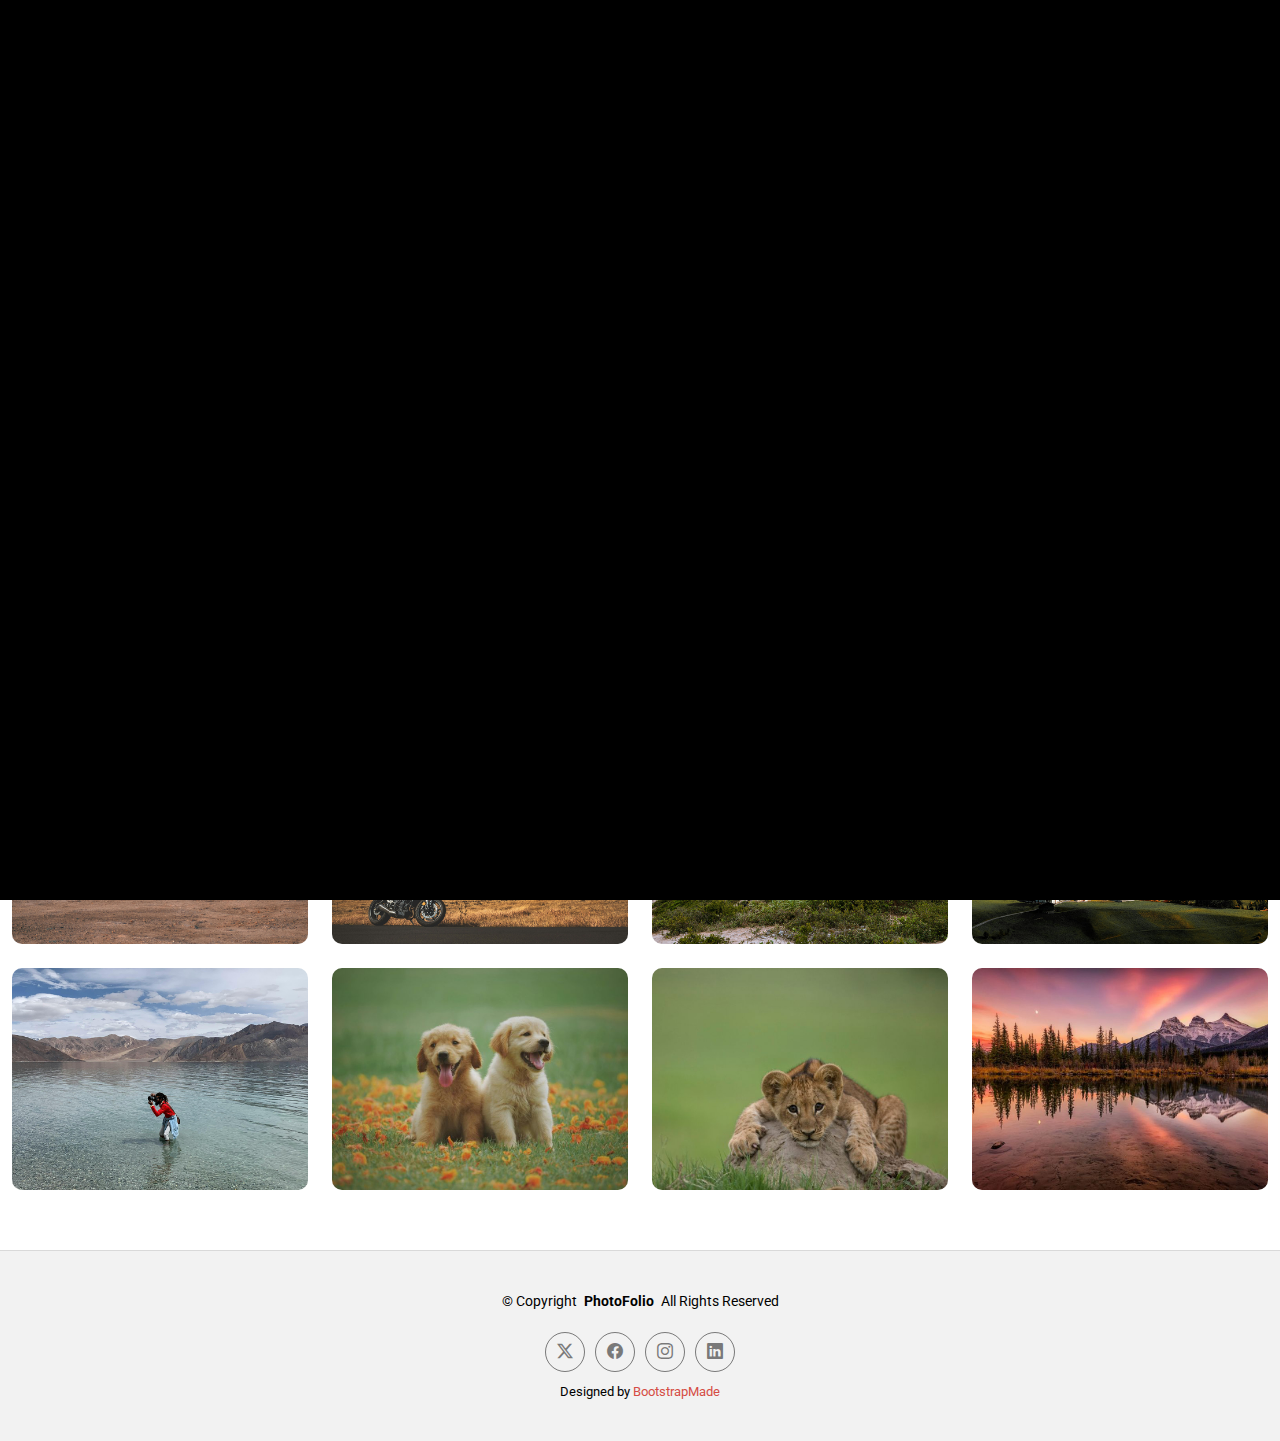
<file: index.html>
<!DOCTYPE html>
<html lang="en">

<head>
  <meta charset="utf-8">
  <meta content="width=device-width, initial-scale=1.0" name="viewport">
  <title>VTA FOTO</title>
  <meta name="description" content="">
  <meta name="keywords" content="">

  <!-- Favicons -->
  <link href="assets/img/small-01.png" rel="icon">
  <link href="assets/img/apple-touch-icon.png" rel="apple-touch-icon">

  <!-- Fonts -->
  <link href="https://fonts.googleapis.com" rel="preconnect">
  <link href="https://fonts.gstatic.com" rel="preconnect" crossorigin>
  <link href="https://fonts.googleapis.com/css2?family=Roboto:ital,wght@0,100;0,300;0,400;0,500;0,700;0,900;1,100;1,300;1,400;1,500;1,700;1,900&family=Inter:wght@100;200;300;400;500;600;700;800;900&family=Cardo:ital,wght@0,400;0,700;1,400;1,700&display=swap" rel="stylesheet">

  <!-- Vendor CSS Files -->
  <link href="assets/vendor/bootstrap/css/bootstrap.min.css" rel="stylesheet">
  <link href="assets/vendor/bootstrap-icons/bootstrap-icons.css" rel="stylesheet">
  <link href="assets/vendor/aos/aos.css" rel="stylesheet">
  <link href="assets/vendor/glightbox/css/glightbox.min.css" rel="stylesheet">
  <link href="assets/vendor/swiper/swiper-bundle.min.css" rel="stylesheet">

  <!-- Main CSS File -->
  <link href="assets/css/main.css" rel="stylesheet">

  <!-- =======================================================
  * Template Name: PhotoFolio
  * Template URL: https://bootstrapmade.com/photofolio-bootstrap-photography-website-template/
  * Updated: Aug 07 2024 with Bootstrap v5.3.3
  * Author: BootstrapMade.com
  * License: https://bootstrapmade.com/license/
  ======================================================== -->
</head>

<body class="index-page">

  <header id="header" class="header d-flex align-items-center sticky-top">
    <div class="container-fluid position-relative d-flex align-items-center justify-content-between">

      <a href="index.html" class="logo d-flex align-items-center me-auto me-xl-0">
        <!-- Uncomment the line below if you also wish to use an image logo -->
        <!-- <img src="assets/img/logo.png" alt=""> -->
         <img src="assets/img/logo-01.png">
        
        
      </a>

      <nav id="navmenu" class="navmenu">
        <ul>
          <li><a href="index.html" class="active">Home<br></a></li>
          <li><a href="about.html">About</a></li>
          <li class="dropdown"><a href="gallery.html"><span>Gallery</span> <i class="bi bi-chevron-down toggle-dropdown"></i></a>
            <ul>
              <li><a href="gallery.html">Nature</a></li>
              <li><a href="gallery.html">People</a></li>
              <li><a href="gallery.html">Architecture</a></li>
              <li><a href="gallery.html">Animals</a></li>
              <li><a href="gallery.html">Sports</a></li>
              <li><a href="gallery.html">Travel</a></li>
              
            </ul>
          </li>
          <li><a href="services.html">Services</a></li>
          <li><a href="contact.html">Contact</a></li>
        </ul>
        <i class="mobile-nav-toggle d-xl-none bi bi-list"></i>
      </nav>

      <div class="header-social-links">
        <a href="#" class="twitter"><i class="bi bi-twitter-x"></i></a>
        <a href="#" class="facebook"><i class="bi bi-facebook"></i></a>
        <a href="#" class="instagram"><i class="bi bi-instagram"></i></a>
        <a href="#" class="linkedin"><i class="bi bi-linkedin"></i></a>
      </div>

    </div>
  </header>

  <main class="main">

    <!-- Hero Section -->
    <section id="hero" class="hero section">

      <div class="container">
        <div class="row justify-content-center">
          <div class="col-lg-6 text-center" data-aos="fade-up" data-aos-delay="100">
            <h2><span>I'm </span><span class="underlight">Shuaib Ansari</span> a Professional<span> Photographer from New Delhi</span></h2>
            <p>I’m Shuaib Ansari, a passionate photographer dedicated to freezing moments and turning them into everlasting memories. With a sharp eye for detail and a love for storytelling, I aim to capture the beauty, emotion, and essence of every scene. Whether it’s weddings, portraits, landscapes, or candid shots, my work is all about creating visual art that speaks to the soul.</p>
            <a href="contact.html" class="btn-get-started" style="color: white;">Available for Hire<br></a>
          </div>
        </div>
      </div>

    </section><!-- /Hero Section -->

    <!-- Gallery Section -->
    <section id="gallery" class="gallery section">

      <div class="container-fluid" data-aos="fade-up" data-aos-delay="100">

        <div class="row gy-4 justify-content-center">

          <div class="col-xl-3 col-lg-4 col-md-6">
            <div class="gallery-item h-100">
              <img src="assets/img/gallery/h1.jpg" class="img-fluid" alt="">
              <div class="gallery-links d-flex align-items-center justify-content-center">
                <a href="assets/img/gallery/h1.jpg" title="Gallery 1" class="glightbox preview-link"><i class="bi bi-arrows-angle-expand"></i></a>
                <a href="gallery-single.html" class="details-link"><i class="bi bi-link-45deg"></i></a>
              </div>
            </div>
          </div><!-- End Gallery Item -->

          <div class="col-xl-3 col-lg-4 col-md-6">
            <div class="gallery-item h-100">
              <img src="assets/img/gallery/h2.jpg" class="img-fluid" alt="">
              <div class="gallery-links d-flex align-items-center justify-content-center">
                <a href="assets/img/gallery/h2.jpg" title="Gallery 2" class="glightbox preview-link"><i class="bi bi-arrows-angle-expand"></i></a>
                <a href="gallery-single.html" class="details-link"><i class="bi bi-link-45deg"></i></a>
              </div>
            </div>
          </div><!-- End Gallery Item -->

          <div class="col-xl-3 col-lg-4 col-md-6">
            <div class="gallery-item h-100">
              <img src="assets/img/gallery/h3.jpg" class="img-fluid" alt="">
              <div class="gallery-links d-flex align-items-center justify-content-center">
                <a href="assets/img/gallery/h3.jpg" title="Gallery 3" class="glightbox preview-link"><i class="bi bi-arrows-angle-expand"></i></a>
                <a href="gallery-single.html" class="details-link"><i class="bi bi-link-45deg"></i></a>
              </div>
            </div>
          </div><!-- End Gallery Item -->

          <div class="col-xl-3 col-lg-4 col-md-6">
            <div class="gallery-item h-100">
              <img src="assets/img/gallery/h4.jpg" class="img-fluid" alt="">
              <div class="gallery-links d-flex align-items-center justify-content-center">
                <a href="assets/img/gallery/h4.jpg" title="Gallery 4" class="glightbox preview-link"><i class="bi bi-arrows-angle-expand"></i></a>
                <a href="gallery-single.html" class="details-link"><i class="bi bi-link-45deg"></i></a>
              </div>
            </div>
          </div><!-- End Gallery Item -->

          <div class="col-xl-3 col-lg-4 col-md-6">
            <div class="gallery-item h-100">
              <img src="assets/img/gallery/h5.jpg" class="img-fluid" alt="">
              <div class="gallery-links d-flex align-items-center justify-content-center">
                <a href="assets/img/gallery/h5.jpg" title="Gallery 5" class="glightbox preview-link"><i class="bi bi-arrows-angle-expand"></i></a>
                <a href="gallery-single.html" class="details-link"><i class="bi bi-link-45deg"></i></a>
              </div>
            </div>
          </div><!-- End Gallery Item -->

          <div class="col-xl-3 col-lg-4 col-md-6">
            <div class="gallery-item h-100">
              <img src="assets/img/gallery/h6.jpg" class="img-fluid" alt="">
              <div class="gallery-links d-flex align-items-center justify-content-center">
                <a href="assets/img/gallery/h6.jpg" title="Gallery 6" class="glightbox preview-link"><i class="bi bi-arrows-angle-expand"></i></a>
                <a href="gallery-single.html" class="details-link"><i class="bi bi-link-45deg"></i></a>
              </div>
            </div>
          </div><!-- End Gallery Item -->

          <div class="col-xl-3 col-lg-4 col-md-6">
            <div class="gallery-item h-100">
              <img src="assets/img/gallery/h7.jpg" class="img-fluid" alt="">
              <div class="gallery-links d-flex align-items-center justify-content-center">
                <a href="assets/img/gallery/h7.jpg" title="Gallery 7" class="glightbox preview-link"><i class="bi bi-arrows-angle-expand"></i></a>
                <a href="gallery-single.html" class="details-link"><i class="bi bi-link-45deg"></i></a>
              </div>
            </div>
          </div><!-- End Gallery Item -->

          <div class="col-xl-3 col-lg-4 col-md-6">
            <div class="gallery-item h-100">
              <img src="assets/img/gallery/h8.jpg" class="img-fluid" alt="">
              <div class="gallery-links d-flex align-items-center justify-content-center">
                <a href="assets/img/gallery/h8.jpg" title="Gallery 8" class="glightbox preview-link"><i class="bi bi-arrows-angle-expand"></i></a>
                <a href="gallery-single.html" class="details-link"><i class="bi bi-link-45deg"></i></a>
              </div>
            </div>
          </div><!-- End Gallery Item -->

        </div>

      </div>

    </section><!-- /Gallery Section -->

  </main>

  <footer id="footer" class="footer">

    <div class="container">
      <div class="copyright text-center ">
        <p>© <span>Copyright</span> <strong class="px-1 sitename">PhotoFolio</strong> <span>All Rights Reserved</span></p>
      </div>
      <div class="social-links d-flex justify-content-center">
        <a href=""><i class="bi bi-twitter-x"></i></a>
        <a href=""><i class="bi bi-facebook"></i></a>
        <a href=""><i class="bi bi-instagram"></i></a>
        <a href=""><i class="bi bi-linkedin"></i></a>
      </div>
      <div class="credits">
        <!-- All the links in the footer should remain intact. -->
        <!-- You can delete the links only if you've purchased the pro version. -->
        <!-- Licensing information: https://bootstrapmade.com/license/ -->
        <!-- Purchase the pro version with working PHP/AJAX contact form: [buy-url] -->
        Designed by <a href="https://bootstrapmade.com/">BootstrapMade</a>
      </div>
    </div>

  </footer>

  <!-- Scroll Top -->
  <a href="#" id="scroll-top" class="scroll-top d-flex align-items-center justify-content-center"><i class="bi bi-arrow-up-short"></i></a>

  <!-- Preloader -->
  <div id="preloader">
    <div class="line"></div>
  </div>

  <!-- Vendor JS Files -->
  <script src="assets/vendor/bootstrap/js/bootstrap.bundle.min.js"></script>
  <script src="assets/vendor/php-email-form/validate.js"></script>
  <script src="assets/vendor/aos/aos.js"></script>
  <script src="assets/vendor/glightbox/js/glightbox.min.js"></script>
  <script src="assets/vendor/swiper/swiper-bundle.min.js"></script>

  <!-- Main JS File -->
  <script src="assets/js/main.js"></script>

</body>

</html>
</file>
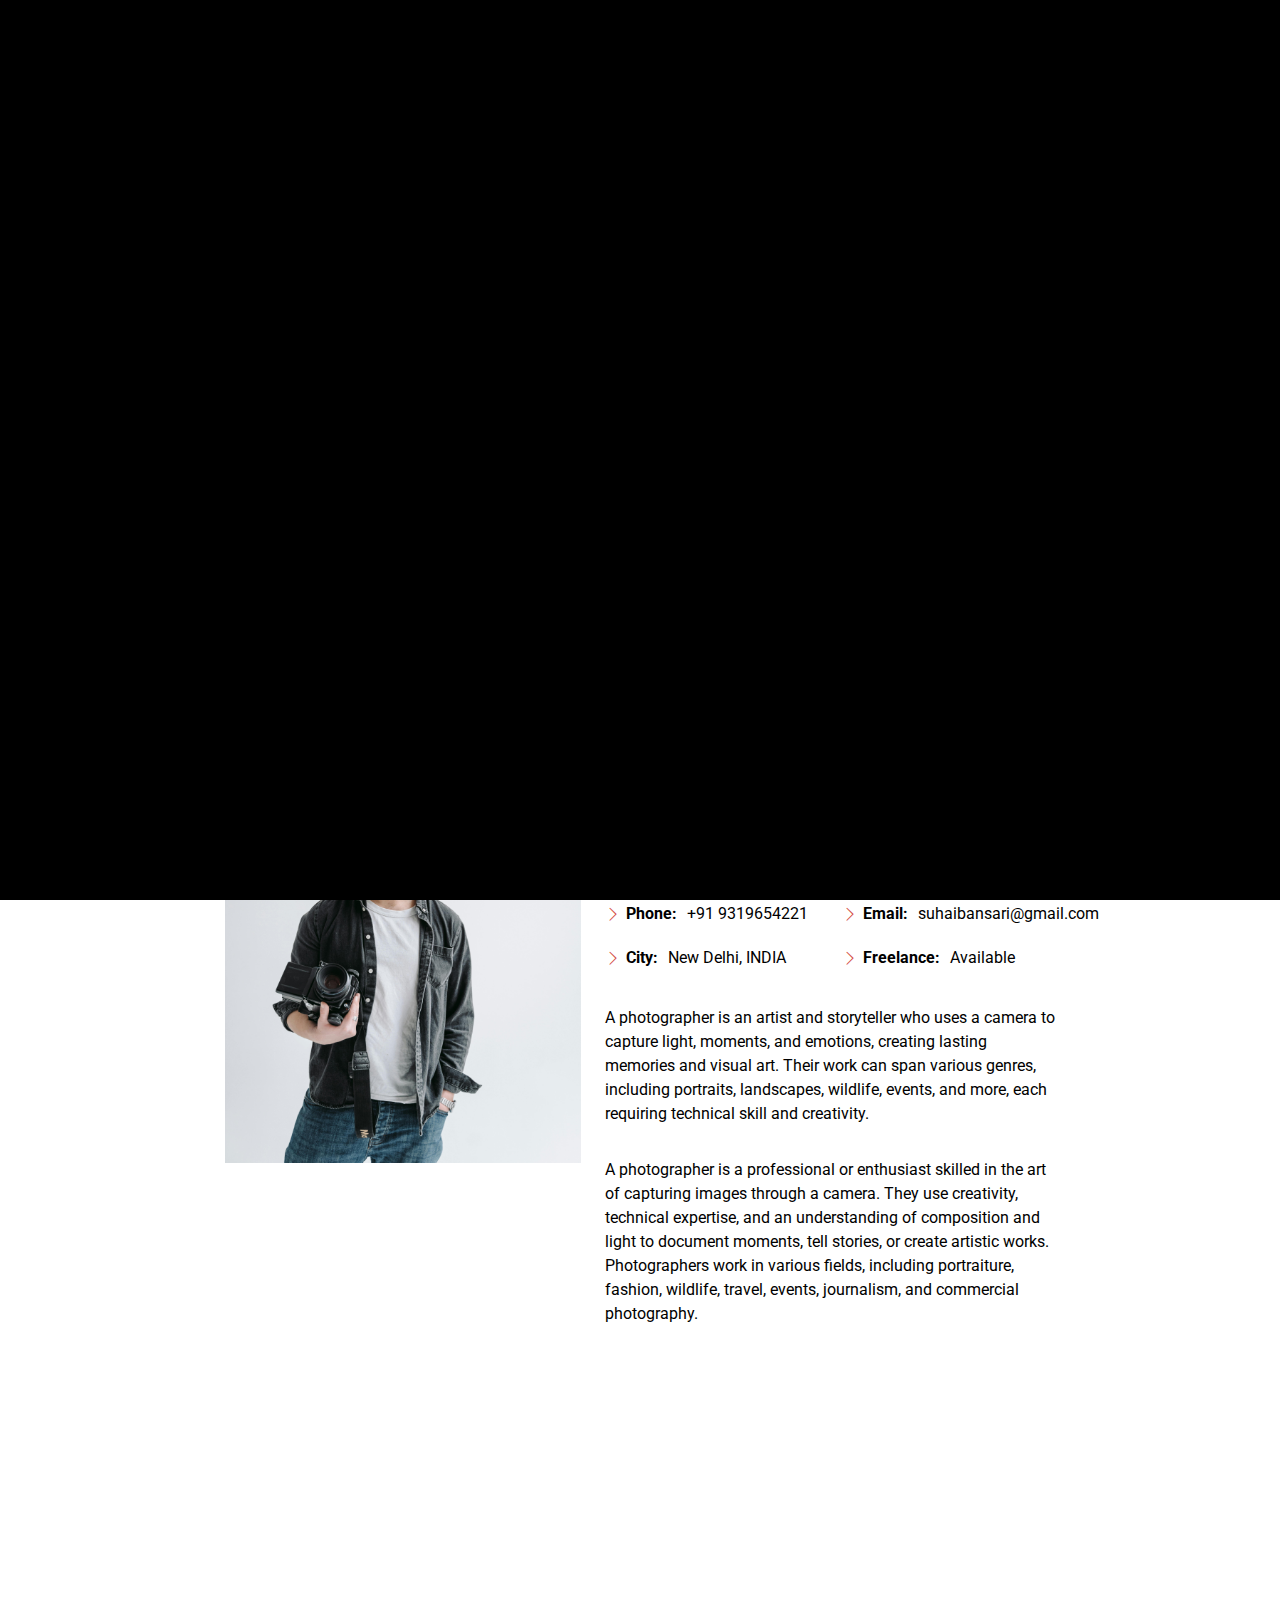
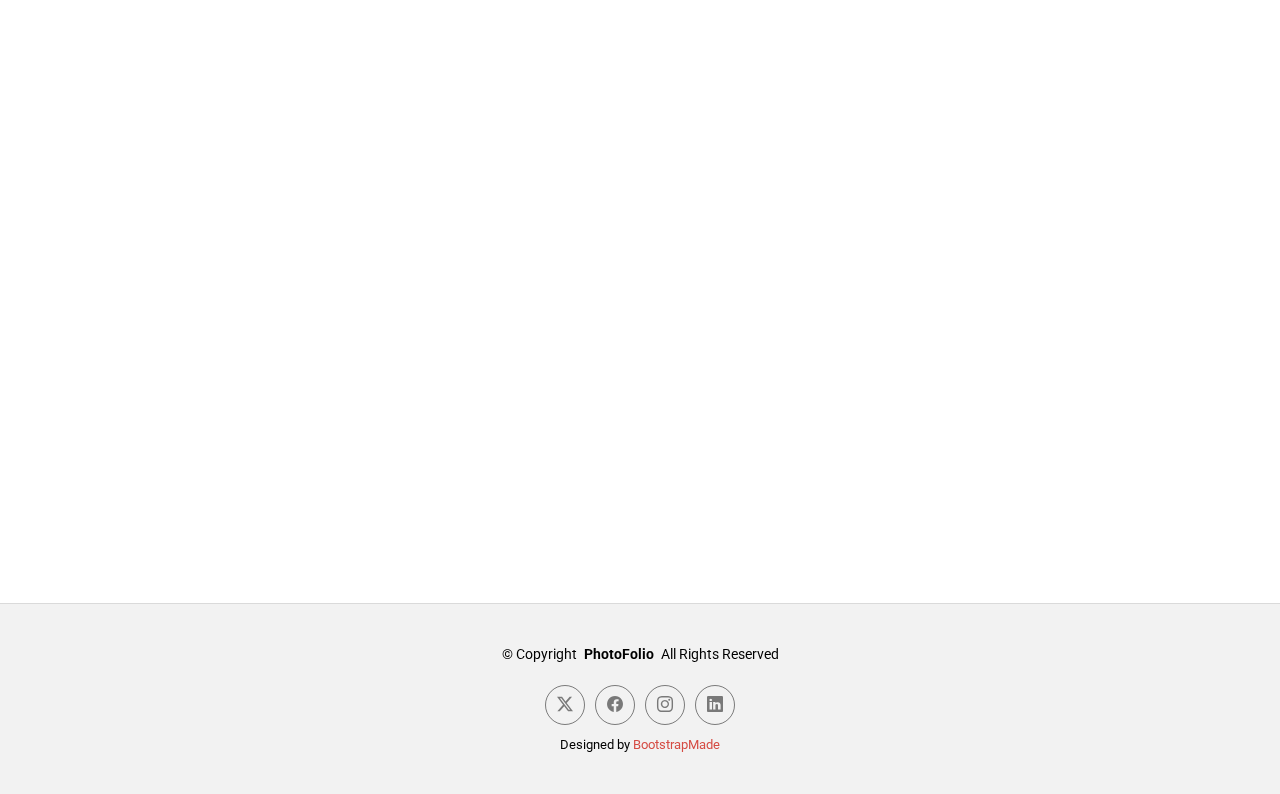
<file: about.html>
<!DOCTYPE html>
<html lang="en">

<head>
  <meta charset="utf-8">
  <meta content="width=device-width, initial-scale=1.0" name="viewport">
  <title>About - PhotoFolio Bootstrap Template</title>
  <meta name="description" content="">
  <meta name="keywords" content="">

  <!-- Favicons -->
  <link href="assets/img/small-01.png" rel="icon">
  <link href="assets/img/apple-touch-icon.png" rel="apple-touch-icon">

  <!-- Fonts -->
  <link href="https://fonts.googleapis.com" rel="preconnect">
  <link href="https://fonts.gstatic.com" rel="preconnect" crossorigin>
  <link href="https://fonts.googleapis.com/css2?family=Roboto:ital,wght@0,100;0,300;0,400;0,500;0,700;0,900;1,100;1,300;1,400;1,500;1,700;1,900&family=Inter:wght@100;200;300;400;500;600;700;800;900&family=Cardo:ital,wght@0,400;0,700;1,400;1,700&display=swap" rel="stylesheet">

  <!-- Vendor CSS Files -->
  <link href="assets/vendor/bootstrap/css/bootstrap.min.css" rel="stylesheet">
  <link href="assets/vendor/bootstrap-icons/bootstrap-icons.css" rel="stylesheet">
  <link href="assets/vendor/aos/aos.css" rel="stylesheet">
  <link href="assets/vendor/glightbox/css/glightbox.min.css" rel="stylesheet">
  <link href="assets/vendor/swiper/swiper-bundle.min.css" rel="stylesheet">

  <!-- Main CSS File -->
  <link href="assets/css/main.css" rel="stylesheet">

  <!-- =======================================================
  * Template Name: PhotoFolio
  * Template URL: https://bootstrapmade.com/photofolio-bootstrap-photography-website-template/
  * Updated: Aug 07 2024 with Bootstrap v5.3.3
  * Author: BootstrapMade.com
  * License: https://bootstrapmade.com/license/
  ======================================================== -->
</head>

<body class="about-page">

  <header id="header" class="header d-flex align-items-center sticky-top">
    <div class="container-fluid position-relative d-flex align-items-center justify-content-between">

      <a href="index.html" class="logo d-flex align-items-center me-auto me-xl-0">
        <!-- Uncomment the line below if you also wish to use an image logo -->
        <!-- <img src="assets/img/logo.png" alt=""> -->
        <img src="assets/img/logo-01.png">
      </a>

      <nav id="navmenu" class="navmenu">
        <ul>
          <li><a href="index.html">Home<br></a></li>
          <li><a href="about.html" class="active">About</a></li>
          <li class="dropdown"><a href="gallery.html"><span>Gallery</span> <i class="bi bi-chevron-down toggle-dropdown"></i></a>
            <ul>
              <li><a href="gallery.html">Nature</a></li>
              <li><a href="gallery.html">People</a></li>
              <li><a href="gallery.html">Architecture</a></li>
              <li><a href="gallery.html">Animals</a></li>
              <li><a href="gallery.html">Sports</a></li>
              <li><a href="gallery.html">Travel</a></li>
              
            </ul>
          </li>
          <li><a href="services.html">Services</a></li>
          <li><a href="contact.html">Contact</a></li>
        </ul>
        <i class="mobile-nav-toggle d-xl-none bi bi-list"></i>
      </nav>

      <div class="header-social-links">
        <a href="#" class="twitter"><i class="bi bi-twitter-x"></i></a>
        <a href="#" class="facebook"><i class="bi bi-facebook"></i></a>
        <a href="#" class="instagram"><i class="bi bi-instagram"></i></a>
        <a href="#" class="linkedin"><i class="bi bi-linkedin"></i></a>
      </div>

    </div>
  </header>

  <main class="main">

    <!-- Page Title -->
    <div class="page-title" data-aos="fade">
      <div class="heading">
        <div class="container">
          <div class="row d-flex justify-content-center text-center">
            <div class="col-lg-8">
              <h1>About</h1>
              <p class="mb-0">I’m Shuaib Ansari, a passionate photographer dedicated to freezing moments and turning them into everlasting memories. With a sharp eye for detail and a love for storytelling, I aim to capture the beauty, emotion, and essence of every scene. Whether it’s weddings, portraits, landscapes, or candid shots, my work is all about creating visual art that speaks to the soul.</p>
              <a href="contact.html" class="cta-btn" style="color: white;">Available for Hire<br></a>
            </div>
          </div>
        </div>
      </div>
      <nav class="breadcrumbs">
        <div class="container">
          <ol>
            <li><a href="index.html">Home</a></li>
            <li class="current">About</li>
          </ol>
        </div>
      </nav>
    </div><!-- End Page Title -->

    <!-- About Section -->
    <section id="about" class="about section">

      <div class="container" data-aos="fade-up" data-aos-delay="100">

        <div class="row gy-4 justify-content-center">
          <div class="col-lg-4">
            <img src="assets/img/profile 2.jpg" class="img-fluid" alt="">
          </div>
          <div class="col-lg-5 content">
            <h2>UI/UX Professional Photographer from New Delhi &amp; Web Developer.</h2>
            <p class="fst-italic py-3">
              A photographer is someone who captures moments, emotions, and stories through the lens, transforming ordinary scenes into extraordinary visual narratives. 📸
            </p>
            <div class="row">
              <div class="col-lg-6">
                <ul>
                  <li><i class="bi bi-chevron-right"></i> <strong>Birthday:</strong> <span>2 July 2004</span></li>
                  <li><i class="bi bi-chevron-right"></i> <strong>Website:</strong> <span>www.photographer.com</span></li>
                  <li><i class="bi bi-chevron-right"></i> <strong>Phone:</strong> <span>+91 9319654221</span></li>
                  <li><i class="bi bi-chevron-right"></i> <strong>City:</strong> <span>New Delhi, INDIA</span></li>
                </ul>
              </div>
              <div class="col-lg-6">
                <ul>
                  <li><i class="bi bi-chevron-right"></i> <strong>Age:</strong> <span>20</span></li>
                  <li><i class="bi bi-chevron-right"></i> <strong>Degree:</strong> <span>Master</span></li>
                  <li><i class="bi bi-chevron-right"></i> <strong>Email:</strong> <span>suhaibansari@gmail.com</span></li>
                  <li><i class="bi bi-chevron-right"></i> <strong>Freelance:</strong> <span>Available</span></li>
                </ul>
              </div>
            </div>
            <p class="py-3">
              A photographer is an artist and storyteller who uses a camera to capture light, moments, and emotions, creating lasting memories and visual art. Their work can span various genres, including portraits, landscapes, wildlife, events, and more, each requiring technical skill and creativity.







            </p>
            <p class="m-0">
              A photographer is a professional or enthusiast skilled in the art of capturing images through a camera. They use creativity, technical expertise, and an understanding of composition and light to document moments, tell stories, or create artistic works. Photographers work in various fields, including portraiture, fashion, wildlife, travel, events, journalism, and commercial photography.







            </p>
          </div>
        </div>

      </div>

    </section><!-- /About Section -->

    <!-- Testimonials Section -->
    <section id="testimonials" class="testimonials section">

      <!-- Section Title -->
      <div class="container section-title" data-aos="fade-up">
        <h2>Testimonials</h2>
        <p>What they are saying</p>
      </div><!-- End Section Title -->

      <div class="container" data-aos="fade-up" data-aos-delay="100">

        <div class="swiper init-swiper">
          <script type="application/json" class="swiper-config">
            {
              "loop": true,
              "speed": 600,
              "autoplay": {
                "delay": 5000
              },
              "slidesPerView": "auto",
              "pagination": {
                "el": ".swiper-pagination",
                "type": "bullets",
                "clickable": true
              },
              "breakpoints": {
                "320": {
                  "slidesPerView": 1,
                  "spaceBetween": 40
                },
                "1200": {
                  "slidesPerView": 3,
                  "spaceBetween": 1
                }
              }
            }
          </script>
          <div class="swiper-wrapper">

            <div class="swiper-slide">
              <div class="testimonial-item" style="background-color: #d54c44;">
                <div class="stars">
                  <i class="bi bi-star-fill"></i><i class="bi bi-star-fill"></i><i class="bi bi-star-fill"></i><i class="bi bi-star-fill"></i><i class="bi bi-star-fill"></i>
                </div>
                <p style="color: white;">
                  "Oh my goodness, where do I even begin? From the moment I reached out to [Photographer's Name], I felt an instant connection. They were so incredibly warm and welcoming, making me feel completely at ease during what could have been a nerve-wracking experience.
                </p>
                <div class="profile mt-auto">
                  <img src="assets/img/testimonials/t1.jpg" class="testimonial-img" alt="">
                  <h3 style="color: white;">Saul Goodman</h3>
                  <h4 style="color: white;">Ceo &amp; Founder</h4>
                </div>
              </div>
            </div><!-- End testimonial item -->

            <div class="swiper-slide">
              <div class="testimonial-item" style="background-color: #d54c44;">
                <div class="stars">
                  <i class="bi bi-star-fill"></i><i class="bi bi-star-fill"></i><i class="bi bi-star-fill"></i><i class="bi bi-star-fill"></i><i class="bi bi-star-fill"></i>
                </div>
                <p style="color: white;">
                  Shuaib Ansari has an incredible eye for detail. They captured not just the 'perfect' poses, but the genuine laughter, the tender moments, and the pure joy of the day. The photos are stunning – the colors are vibrant, the lighting is magical, and every single image tells a story.
                </p>
                <div class="profile mt-auto" >
                  <img src="assets/img/testimonials/t2.jpg" class="testimonial-img" alt="">
                  <h3 style="color: white;">Sara Wilsson</h3>
                  <h4 style="color: white;">Designer</h4>
                </div>
              </div>
            </div><!-- End testimonial item -->

            <div class="swiper-slide">
              <div class="testimonial-item" style="background-color: #d54c44;">
                <div class="stars">
                  <i class="bi bi-star-fill"></i><i class="bi bi-star-fill"></i><i class="bi bi-star-fill"></i><i class="bi bi-star-fill"></i><i class="bi bi-star-fill"></i>
                </div>
                <p style="color: white;">
                  But it's more than just the technical skill. Shuaib Ansari has a way of making you feel like the most beautiful version of yourself. They're incredibly patient and understanding, and they truly went above and beyond to ensure that we had an amazing experience.
                </p>
                <div class="profile mt-auto">
                  <img src="assets/img/testimonials/t3.jpg" class="testimonial-img" alt="">
                  <h3 style="color: white;">Jena Karlis</h3>
                  <h4 style="color: white;">Store Owner</h4>
                </div>
              </div>
            </div><!-- End testimonial item -->

            <div class="swiper-slide">
              <div class="testimonial-item" style="background-color: #d54c44;">
                <div class="stars">
                  <i class="bi bi-star-fill"></i><i class="bi bi-star-fill"></i><i class="bi bi-star-fill"></i><i class="bi bi-star-fill"></i><i class="bi bi-star-fill"></i>
                </div>
                <p style="color: white;">
                  I cannot recommend Shuaib Ansari highly enough. If you're looking for a photographer who will not only capture breathtaking images but also create a truly unforgettable experience, look no further. You will not be disappointed!"
                </p>
                <div class="profile mt-auto">
                  <img src="assets/img/testimonials/t4.jpg" class="testimonial-img" alt="">
                  <h3 style="color: white;">Matt Brandon</h3>
                  <h4 style="color: white;">Freelancer</h4>
                </div>
              </div>
            </div><!-- End testimonial item -->

            <div class="swiper-slide">
              <div class="testimonial-item" style="background-color: #d54c44;">
                <div class="stars">
                  <i class="bi bi-star-fill"></i><i class="bi bi-star-fill"></i><i class="bi bi-star-fill"></i><i class="bi bi-star-fill"></i><i class="bi bi-star-fill"></i>
                </div>
                <p style="color: white;">
                  "I really liked how Shuaib Ansari took pictures of my eyes. Mommy always says they're my best feature, and in the photos they look super sparkly! She made me laugh a lot and the whole thing was quick so I didn't get too tired. I think she's a really good picture-taker."
                </p>
                <div class="profile mt-auto">
                  <img src="assets/img/testimonials/t5.jpg" class="testimonial-img" alt="">
                  <h3 style="color: white;">John Larson</h3>
                  <h4 style="color: white;">Entrepreneur</h4>
                </div>
              </div>
            </div><!-- End testimonial item -->

          </div>
          <div class="swiper-pagination"></div>
        </div>

      </div>

    </section><!-- /Testimonials Section -->

  </main>

  <footer id="footer" class="footer">

    <div class="container">
      <div class="copyright text-center ">
        <p>© <span>Copyright</span> <strong class="px-1 sitename">PhotoFolio</strong> <span>All Rights Reserved</span></p>
      </div>
      <div class="social-links d-flex justify-content-center">
        <a href=""><i class="bi bi-twitter-x"></i></a>
        <a href=""><i class="bi bi-facebook"></i></a>
        <a href=""><i class="bi bi-instagram"></i></a>
        <a href=""><i class="bi bi-linkedin"></i></a>
      </div>
      <div class="credits">
        <!-- All the links in the footer should remain intact. -->
        <!-- You can delete the links only if you've purchased the pro version. -->
        <!-- Licensing information: https://bootstrapmade.com/license/ -->
        <!-- Purchase the pro version with working PHP/AJAX contact form: [buy-url] -->
        Designed by <a href="https://bootstrapmade.com/">BootstrapMade</a>
      </div>
    </div>

  </footer>

  <!-- Scroll Top -->
  <a href="#" id="scroll-top" class="scroll-top d-flex align-items-center justify-content-center"><i class="bi bi-arrow-up-short"></i></a>

  <!-- Preloader -->
  <div id="preloader">
    <div class="line"></div>
  </div>

  <!-- Vendor JS Files -->
  <script src="assets/vendor/bootstrap/js/bootstrap.bundle.min.js"></script>
  <script src="assets/vendor/php-email-form/validate.js"></script>
  <script src="assets/vendor/aos/aos.js"></script>
  <script src="assets/vendor/glightbox/js/glightbox.min.js"></script>
  <script src="assets/vendor/swiper/swiper-bundle.min.js"></script>

  <!-- Main JS File -->
  <script src="assets/js/main.js"></script>

</body>

</html>
</file>
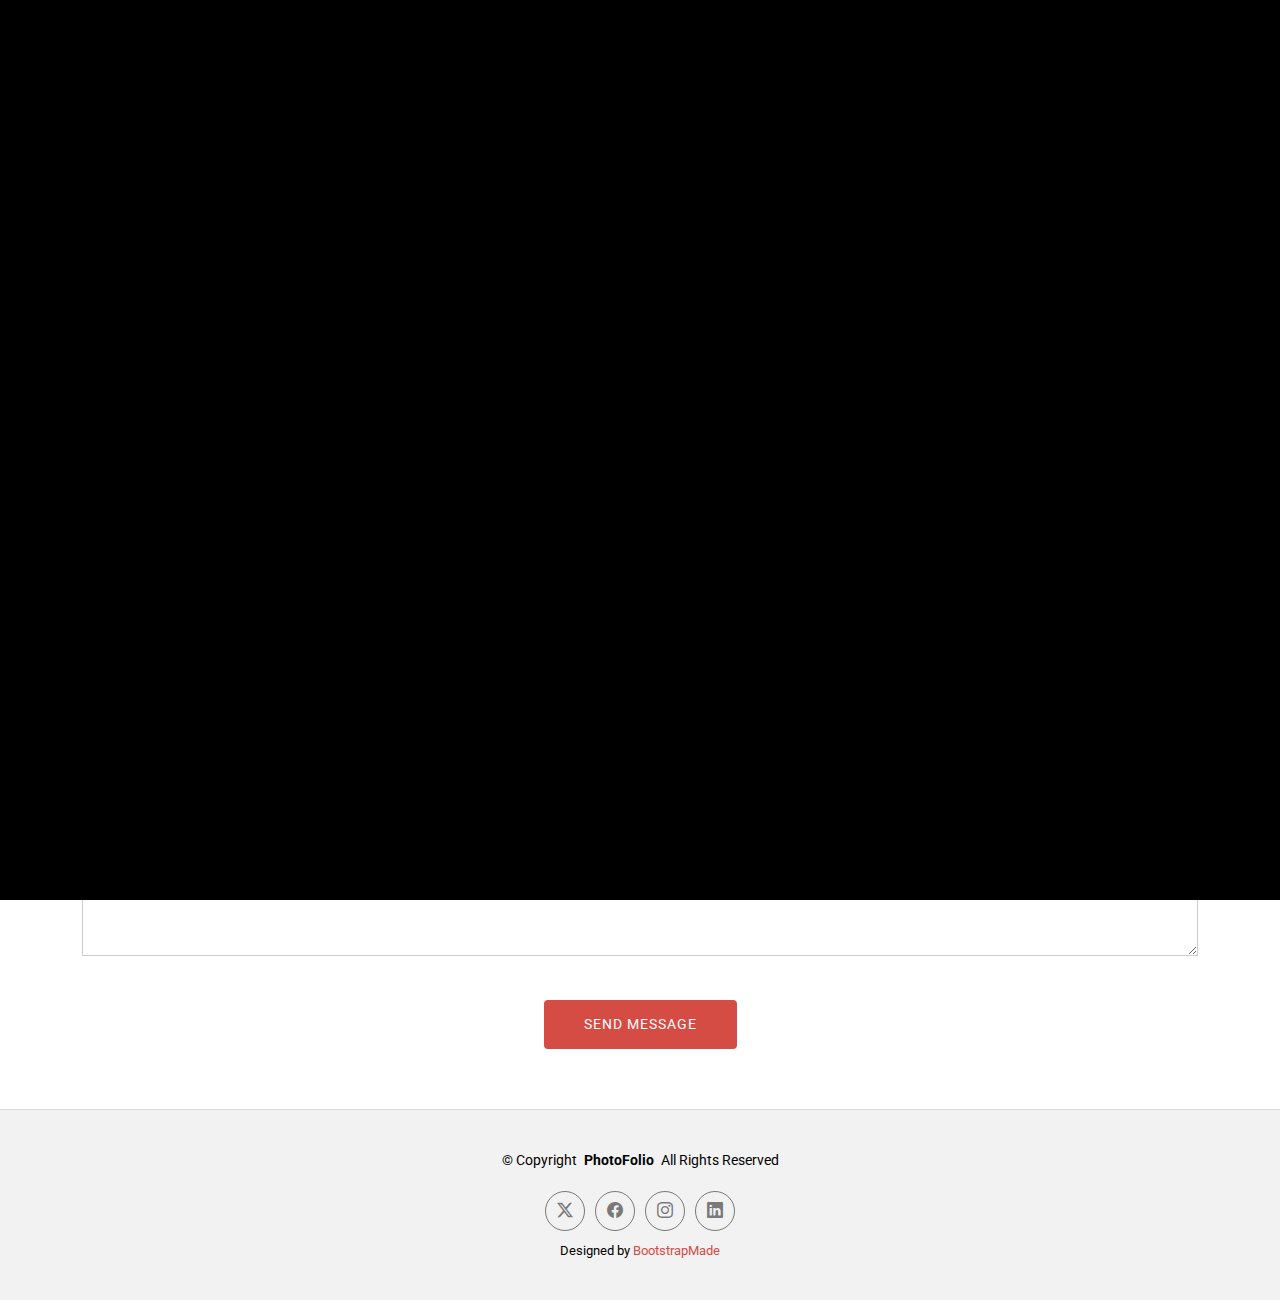
<file: contact.html>
<!DOCTYPE html>
<html lang="en">

<head>
  <meta charset="utf-8">
  <meta content="width=device-width, initial-scale=1.0" name="viewport">
  <title>Contact - PhotoFolio Bootstrap Template</title>
  <meta name="description" content="">
  <meta name="keywords" content="">

  <!-- Favicons -->
  <link href="assets/img/small-01.png" rel="icon">
  <link href="assets/img/apple-touch-icon.png" rel="apple-touch-icon">

  <!-- Fonts -->
  <link href="https://fonts.googleapis.com" rel="preconnect">
  <link href="https://fonts.gstatic.com" rel="preconnect" crossorigin>
  <link href="https://fonts.googleapis.com/css2?family=Roboto:ital,wght@0,100;0,300;0,400;0,500;0,700;0,900;1,100;1,300;1,400;1,500;1,700;1,900&family=Inter:wght@100;200;300;400;500;600;700;800;900&family=Cardo:ital,wght@0,400;0,700;1,400;1,700&display=swap" rel="stylesheet">

  <!-- Vendor CSS Files -->
  <link href="assets/vendor/bootstrap/css/bootstrap.min.css" rel="stylesheet">
  <link href="assets/vendor/bootstrap-icons/bootstrap-icons.css" rel="stylesheet">
  <link href="assets/vendor/aos/aos.css" rel="stylesheet">
  <link href="assets/vendor/glightbox/css/glightbox.min.css" rel="stylesheet">
  <link href="assets/vendor/swiper/swiper-bundle.min.css" rel="stylesheet">

  <!-- Main CSS File -->
  <link href="assets/css/main.css" rel="stylesheet">

  <!-- =======================================================
  * Template Name: PhotoFolio
  * Template URL: https://bootstrapmade.com/photofolio-bootstrap-photography-website-template/
  * Updated: Aug 07 2024 with Bootstrap v5.3.3
  * Author: BootstrapMade.com
  * License: https://bootstrapmade.com/license/
  ======================================================== -->
</head>

<body class="contact-page">

  <header id="header" class="header d-flex align-items-center sticky-top">
    <div class="container-fluid position-relative d-flex align-items-center justify-content-between">

      <a href="index.html" class="logo d-flex align-items-center me-auto me-xl-0">
        <!-- Uncomment the line below if you also wish to use an image logo -->
        <!-- <img src="assets/img/logo.png" alt=""> -->
        <img src="assets/img/logo-01.png">
      </a>

      <nav id="navmenu" class="navmenu">
        <ul>
          <li><a href="index.html">Home<br></a></li>
          <li><a href="about.html">About</a></li>
          <li class="dropdown"><a href="gallery.html"><span>Gallery</span> <i class="bi bi-chevron-down toggle-dropdown"></i></a>
            <ul>
              <li><a href="gallery.html">Nature</a></li>
              <li><a href="gallery.html">People</a></li>
              <li><a href="gallery.html">Architecture</a></li>
              <li><a href="gallery.html">Animals</a></li>
              <li><a href="gallery.html">Sports</a></li>
              <li><a href="gallery.html">Travel</a></li>
              
            </ul>
          </li>
          <li><a href="services.html">Services</a></li>
          <li><a href="contact.html" class="active">Contact</a></li>
        </ul>
        <i class="mobile-nav-toggle d-xl-none bi bi-list"></i>
      </nav>

      <div class="header-social-links">
        <a href="#" class="twitter"><i class="bi bi-twitter-x"></i></a>
        <a href="#" class="facebook"><i class="bi bi-facebook"></i></a>
        <a href="#" class="instagram"><i class="bi bi-instagram"></i></a>
        <a href="#" class="linkedin"><i class="bi bi-linkedin"></i></a>
      </div>

    </div>
  </header>

  <main class="main">

    <!-- Page Title -->
    <div class="page-title" data-aos="fade">
      <div class="heading">
        <div class="container">
          <div class="row d-flex justify-content-center text-center">
            <div class="col-lg-8">
              <h1>Contact</h1>
              <p class="mb-0">This contact could be suspicious if the phone number or email address seems disconnected from a professional domain (e.g., a free email provider like Yahoo or Gmail), lacks verification from other sources, or doesn’t lead to a legitimate portfolio or business website. It might also raise red flags if there’s no public information or business registration to back it up. Always verify the photographer's contact information through reputable platforms or social media profiles.</p>
            </div>
          </div>
        </div>
      </div>
      <nav class="breadcrumbs">
        <div class="container">
          <ol>
            <li><a href="index.html">Home</a></li>
            <li class="current">Contact</li>
          </ol>
        </div>
      </nav>
    </div><!-- End Page Title -->

    <!-- Contact Section -->
    <section id="contact" class="contact section">

      <div class="container" data-aos="fade-up" data-aos-delay="100">

        <div class="info-wrap" data-aos="fade-up" data-aos-delay="200">
          <div class="row gy-5">

            <div class="col-lg-4">
              <div class="info-item d-flex align-items-center">
                <i class="bi bi-geo-alt flex-shrink-0"></i>
                <div>
                  <h3>Location</h3>
                  <p>Mustafabad, Delhi</p>
                </div>
              </div>
            </div><!-- End Info Item -->

            <div class="col-lg-4">
              <div class="info-item d-flex align-items-center">
                <i class="bi bi-telephone flex-shrink-0"></i>
                <div>
                  <h3>Call</h3>
                  <p>+91 9319654221</p>
                </div>
              </div>
            </div><!-- End Info Item -->

            <div class="col-lg-4">
              <div class="info-item d-flex align-items-center">
                <i class="bi bi-envelope flex-shrink-0"></i>
                <div>
                  <h3>Email</h3>
                  <p>suhaibansari2004@gmail.com</p>
                </div>
              </div>
            </div><!-- End Info Item -->

          </div>
        </div>

        <form action="forms/contact.php" method="post" class="php-email-form" data-aos="fade-up" data-aos-delay="300">
          <div class="row gy-4">

            <div class="col-md-6">
              <input type="text" name="name" class="form-control" placeholder="Your Name" required="">
            </div>

            <div class="col-md-6 ">
              <input type="email" class="form-control" name="email" placeholder="Your Email" required="">
            </div>

            <div class="col-md-12">
              <input type="text" class="form-control" name="subject" placeholder="Subject" required="">
            </div>

            <div class="col-md-12">
              <textarea class="form-control" name="message" rows="6" placeholder="Message" required=""></textarea>
            </div>

            <div class="col-md-12 text-center">
              <div class="loading">Loading</div>
              <div class="error-message"></div>
              <div class="sent-message">Your message has been sent. Thank you!</div>

              <button type="submit" style="color: white;">Send Message</button>
            </div>

          </div>
        </form><!-- End Contact Form -->

      </div>

    </section><!-- /Contact Section -->

  </main>

  <footer id="footer" class="footer">

    <div class="container">
      <div class="copyright text-center ">
        <p>© <span>Copyright</span> <strong class="px-1 sitename">PhotoFolio</strong> <span>All Rights Reserved</span></p>
      </div>
      <div class="social-links d-flex justify-content-center">
        <a href=""><i class="bi bi-twitter-x"></i></a>
        <a href=""><i class="bi bi-facebook"></i></a>
        <a href=""><i class="bi bi-instagram"></i></a>
        <a href=""><i class="bi bi-linkedin"></i></a>
      </div>
      <div class="credits">
        <!-- All the links in the footer should remain intact. -->
        <!-- You can delete the links only if you've purchased the pro version. -->
        <!-- Licensing information: https://bootstrapmade.com/license/ -->
        <!-- Purchase the pro version with working PHP/AJAX contact form: [buy-url] -->
        Designed by <a href="https://bootstrapmade.com/">BootstrapMade</a>
      </div>
    </div>

  </footer>

  <!-- Scroll Top -->
  <a href="#" id="scroll-top" class="scroll-top d-flex align-items-center justify-content-center"><i class="bi bi-arrow-up-short"></i></a>

  <!-- Preloader -->
  <div id="preloader">
    <div class="line"></div>
  </div>

  <!-- Vendor JS Files -->
  <script src="assets/vendor/bootstrap/js/bootstrap.bundle.min.js"></script>
  <script src="assets/vendor/php-email-form/validate.js"></script>
  <script src="assets/vendor/aos/aos.js"></script>
  <script src="assets/vendor/glightbox/js/glightbox.min.js"></script>
  <script src="assets/vendor/swiper/swiper-bundle.min.js"></script>

  <!-- Main JS File -->
  <script src="assets/js/main.js"></script>

</body>

</html>
</file>
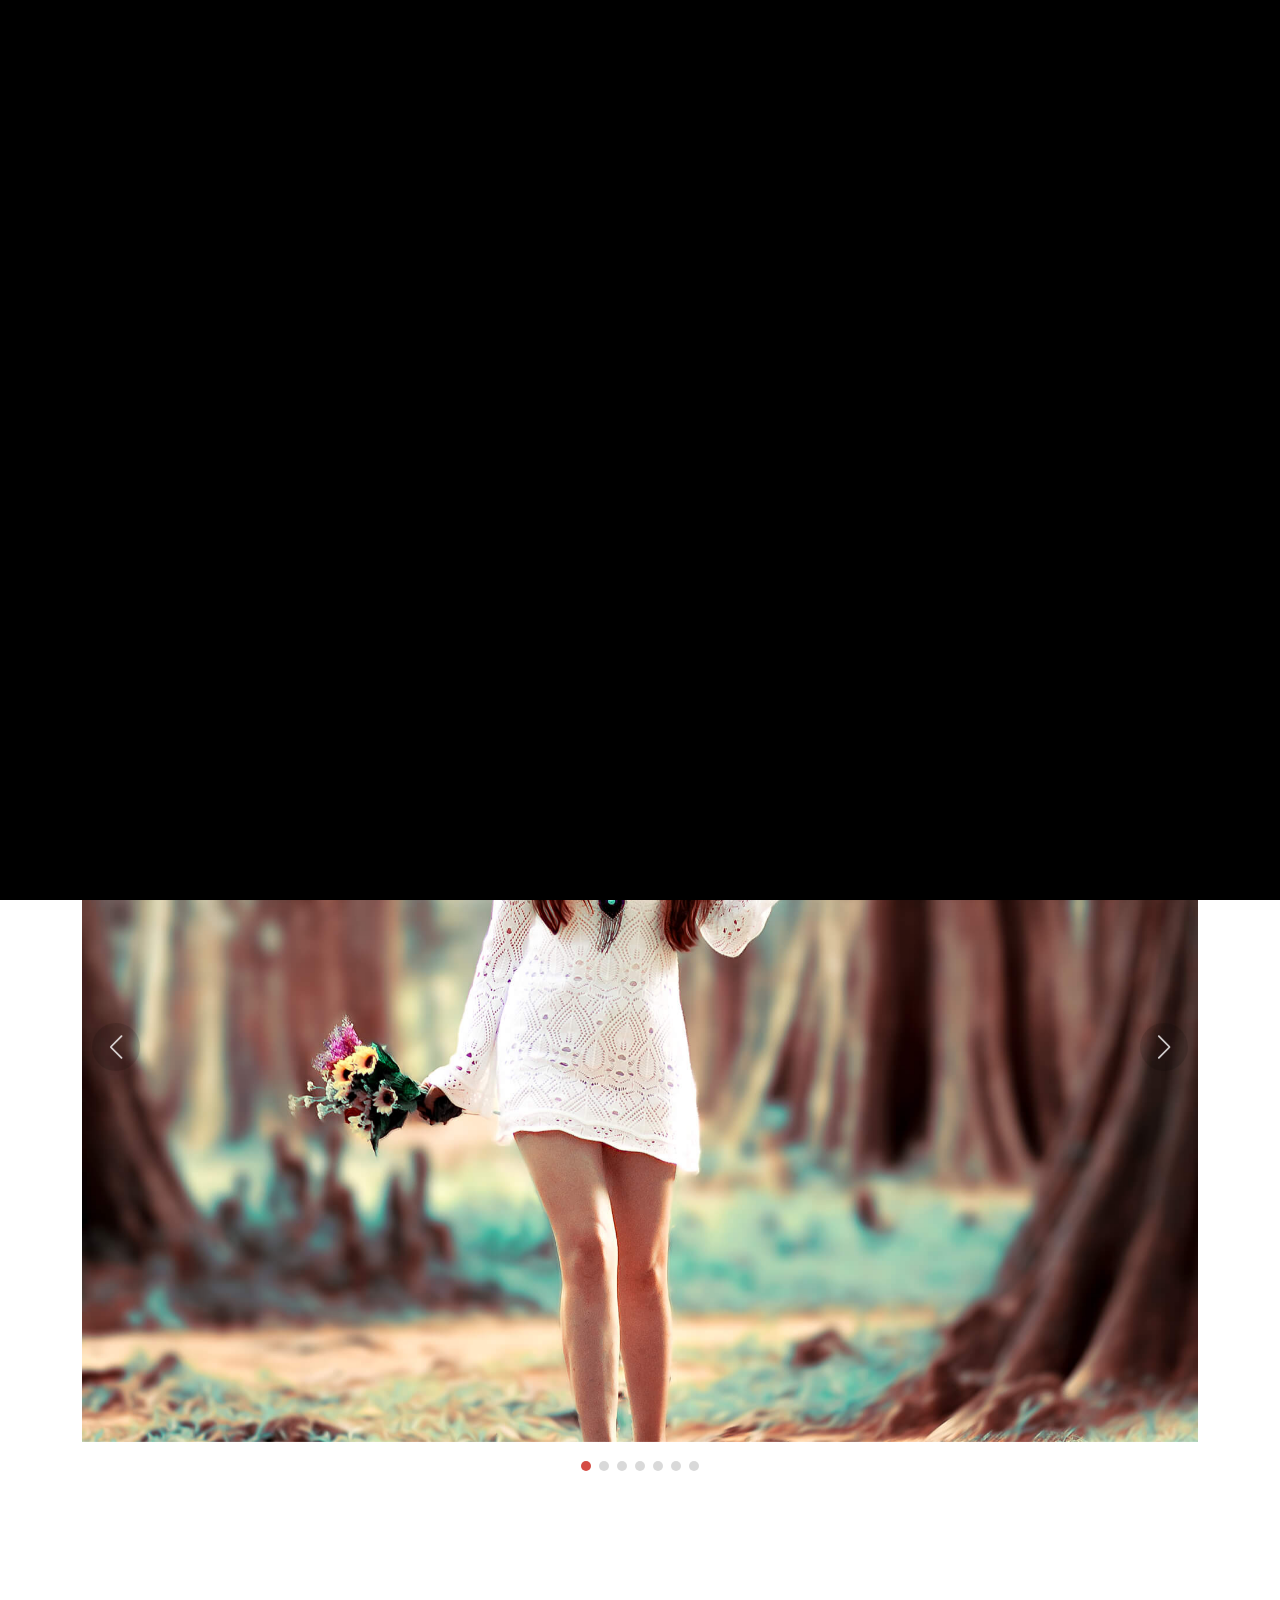
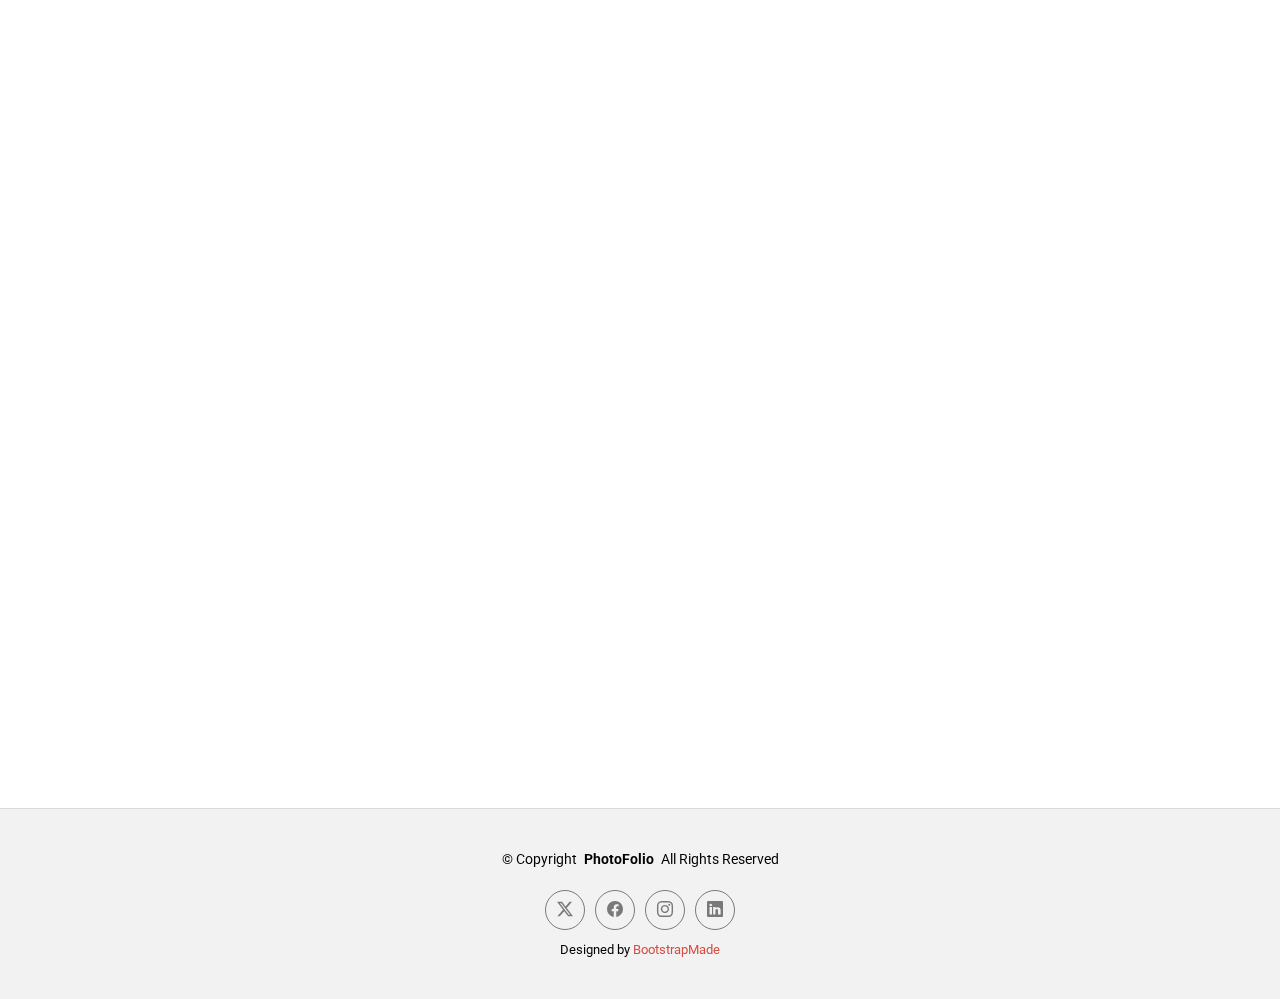
<file: gallery-single.html>
<!DOCTYPE html>
<html lang="en">

<head>
  <meta charset="utf-8">
  <meta content="width=device-width, initial-scale=1.0" name="viewport">
  <title>Gallery Single - PhotoFolio Bootstrap Template</title>
  <meta name="description" content="">
  <meta name="keywords" content="">

  <!-- Favicons -->
  <link href="assets/img/small-01.png" rel="icon">
  <link href="assets/img/apple-touch-icon.png" rel="apple-touch-icon">

  <!-- Fonts -->
  <link href="https://fonts.googleapis.com" rel="preconnect">
  <link href="https://fonts.gstatic.com" rel="preconnect" crossorigin>
  <link href="https://fonts.googleapis.com/css2?family=Roboto:ital,wght@0,100;0,300;0,400;0,500;0,700;0,900;1,100;1,300;1,400;1,500;1,700;1,900&family=Inter:wght@100;200;300;400;500;600;700;800;900&family=Cardo:ital,wght@0,400;0,700;1,400;1,700&display=swap" rel="stylesheet">

  <!-- Vendor CSS Files -->
  <link href="assets/vendor/bootstrap/css/bootstrap.min.css" rel="stylesheet">
  <link href="assets/vendor/bootstrap-icons/bootstrap-icons.css" rel="stylesheet">
  <link href="assets/vendor/aos/aos.css" rel="stylesheet">
  <link href="assets/vendor/glightbox/css/glightbox.min.css" rel="stylesheet">
  <link href="assets/vendor/swiper/swiper-bundle.min.css" rel="stylesheet">

  <!-- Main CSS File -->
  <link href="assets/css/main.css" rel="stylesheet">

  <!-- =======================================================
  * Template Name: PhotoFolio
  * Template URL: https://bootstrapmade.com/photofolio-bootstrap-photography-website-template/
  * Updated: Aug 07 2024 with Bootstrap v5.3.3
  * Author: BootstrapMade.com
  * License: https://bootstrapmade.com/license/
  ======================================================== -->
</head>

<body class="gallery-single-page">

  <header id="header" class="header d-flex align-items-center sticky-top">
    <div class="container-fluid position-relative d-flex align-items-center justify-content-between">

      <a href="index.html" class="logo d-flex align-items-center me-auto me-xl-0">
        <!-- Uncomment the line below if you also wish to use an image logo -->
        <!-- <img src="assets/img/logo.png" alt=""> -->
        <img src="assets/img/logo-01.png">
      </a>

      <nav id="navmenu" class="navmenu">
        <ul>
          <li><a href="index.html">Home<br></a></li>
          <li><a href="about.html">About</a></li>
          <li class="dropdown"><a href="gallery.html"><span>Gallery</span> <i class="bi bi-chevron-down toggle-dropdown"></i></a>
            <ul>
              <li><a href="gallery.html">Nature</a></li>
              <li><a href="gallery.html">People</a></li>
              <li><a href="gallery.html">Architecture</a></li>
              <li><a href="gallery.html">Animals</a></li>
              <li><a href="gallery.html">Sports</a></li>
              <li><a href="gallery.html">Travel</a></li>
              
            </ul>
          </li>
          <li><a href="services.html">Services</a></li>
          <li><a href="contact.html">Contact</a></li>
        </ul>
        <i class="mobile-nav-toggle d-xl-none bi bi-list"></i>
      </nav>

      <div class="header-social-links">
        <a href="#" class="twitter"><i class="bi bi-twitter-x"></i></a>
        <a href="#" class="facebook"><i class="bi bi-facebook"></i></a>
        <a href="#" class="instagram"><i class="bi bi-instagram"></i></a>
        <a href="#" class="linkedin"><i class="bi bi-linkedin"></i></a>
      </div>

    </div>
  </header>

  <main class="main">

    <!-- Page Title -->
    <div class="page-title" data-aos="fade">
      <div class="heading">
        <div class="container">
          <div class="row d-flex justify-content-center text-center">
            <div class="col-lg-8">
              <h1>Gallery Single</h1>
              <p class="mb-0">Odio et unde deleniti. Deserunt numquam exercitationem. Officiis quo odio sint voluptas consequatur ut a odio voluptatem. Sit dolorum debitis veritatis natus dolores. Quasi ratione sint. Sit quaerat ipsum dolorem.</p>
              <a href="contact.html" class="cta-btn" style="color: white;">Available for Hire<br></a>
            </div>
          </div>
        </div>
      </div>
      <nav class="breadcrumbs">
        <div class="container">
          <ol>
            <li><a href="index.html">Home</a></li>
            <li class="current">Gallery Single</li>
          </ol>
        </div>
      </nav>
    </div><!-- End Page Title -->

    <!-- Gallery Details Section -->
    <section id="gallery-details" class="gallery-details section">

      <div class="container" data-aos="fade-up">

        <div class="portfolio-details-slider swiper init-swiper">
          <script type="application/json" class="swiper-config">
            {
              "loop": true,
              "speed": 600,
              "autoplay": {
                "delay": 5000
              },
              "slidesPerView": "auto",
              "navigation": {
                "nextEl": ".swiper-button-next",
                "prevEl": ".swiper-button-prev"
              },
              "pagination": {
                "el": ".swiper-pagination",
                "type": "bullets",
                "clickable": true
              }
            }
          </script>
          <div class="swiper-wrapper align-items-center">

            <div class="swiper-slide">
              <img src="assets/img/gallery/gallery-8.jpg" alt="">
            </div>

            <div class="swiper-slide">
              <img src="assets/img/gallery/gallery-9.jpg" alt="">
            </div>

            <div class="swiper-slide">
              <img src="assets/img/gallery/gallery-10.jpg" alt="">
            </div>

            <div class="swiper-slide">
              <img src="assets/img/gallery/gallery-11.jpg" alt="">
            </div>

            <div class="swiper-slide">
              <img src="assets/img/gallery/gallery-12.jpg" alt="">
            </div>

            <div class="swiper-slide">
              <img src="assets/img/gallery/gallery-13.jpg" alt="">
            </div>

            <div class="swiper-slide">
              <img src="assets/img/gallery/gallery-14.jpg" alt="">
            </div>

          </div>
          <div class="swiper-button-prev"></div>
          <div class="swiper-button-next"></div>
          <div class="swiper-pagination"></div>
        </div>

        <div class="row justify-content-between gy-4 mt-4">

          <div class="col-lg-8" data-aos="fade-up">
            <div class="portfolio-description">
              <h2>This is an example of portfolio details</h2>
              <p>
                A photographer is a professional or hobbyist who captures images using a camera. Photography can encompass a variety of genres and styles, including portrait, landscape, wildlife, event, fashion, product, and street photography, among others. Photographers use their technical skills, creativity, and understanding of light, composition, and color to create compelling images.
              </p>
              <p>
                A photographer is an individual who captures images using a camera. They use technical expertise, creativity, and a strong sense of composition to produce photographs for artistic, commercial, or personal purposes. Photographers work in various settings, including studios, outdoor locations, or events, and often specialize in areas like portraiture, landscapes, fashion, wildlife, or product photography.
              </p>

              <div class="testimonial-item">
                <p>
                  <i class="bi bi-quote quote-icon-left"></i>
                  <span>A photographer captures moments and creates visual stories through images, using creativity, composition, and technical skills. They may specialize in portraits, events, nature, or commercial photography.</span>
                  <i class="bi bi-quote quote-icon-right"></i>
                </p>
                <div>
                  <img src="assets/img/profile 3.jpg" class="testimonial-img" alt="">
                  <h3>Sara Wilsson</h3>
                  <h4>Designer</h4>
                </div>
              </div>

              <p>
                A photographer is a visual artist who uses a camera to capture moments, scenes, and emotions, transforming them into powerful images. Through skillful use of lighting, composition, and technical equipment, photographers create images for various purposes, including art, commercial, and personal projects. Whether specializing in portrait, landscape, event, or product photography, photographers have a unique ability to tell stories and preserve memories through their lens.
              </p>

              <p>
                A photographer is a visual storyteller who captures images using a camera to express emotions, moments, and ideas. With a keen eye for detail, lighting, and composition, photographers create impactful images for a variety of purposes, including art, events, advertising, and personal projects. They may specialize in different styles, such as portrait, landscape, or commercial photography, using both technical skill and creativity to bring their vision to life.
              </p>

            </div>
          </div>

          <div class="col-lg-3" data-aos="fade-up" data-aos-delay="100">
            <div class="portfolio-info">
              <h3>Project information</h3>
              <ul>
                <li><strong>Category</strong> Web design</li>
                <li><strong>Client</strong> ASU Company</li>
                <li><strong>Project date</strong> 01 March, 2020</li>
                <li><strong>Project URL</strong> <a href="#">www.photographer.com</a></li>
                <li><a href="#" class="btn-visit align-self-start" style="color: white;">Visit Website</a></li>
              </ul>
            </div>
          </div>

        </div>

      </div>

    </section><!-- /Gallery Details Section -->

  </main>

  <footer id="footer" class="footer">

    <div class="container">
      <div class="copyright text-center ">
        <p>© <span>Copyright</span> <strong class="px-1 sitename">PhotoFolio</strong> <span>All Rights Reserved</span></p>
      </div>
      <div class="social-links d-flex justify-content-center">
        <a href=""><i class="bi bi-twitter-x"></i></a>
        <a href=""><i class="bi bi-facebook"></i></a>
        <a href=""><i class="bi bi-instagram"></i></a>
        <a href=""><i class="bi bi-linkedin"></i></a>
      </div>
      <div class="credits">
        <!-- All the links in the footer should remain intact. -->
        <!-- You can delete the links only if you've purchased the pro version. -->
        <!-- Licensing information: https://bootstrapmade.com/license/ -->
        <!-- Purchase the pro version with working PHP/AJAX contact form: [buy-url] -->
        Designed by <a href="https://bootstrapmade.com/">BootstrapMade</a>
      </div>
    </div>

  </footer>

  <!-- Scroll Top -->
  <a href="#" id="scroll-top" class="scroll-top d-flex align-items-center justify-content-center"><i class="bi bi-arrow-up-short"></i></a>

  <!-- Preloader -->
  <div id="preloader">
    <div class="line"></div>
  </div>

  <!-- Vendor JS Files -->
  <script src="assets/vendor/bootstrap/js/bootstrap.bundle.min.js"></script>
  <script src="assets/vendor/php-email-form/validate.js"></script>
  <script src="assets/vendor/aos/aos.js"></script>
  <script src="assets/vendor/glightbox/js/glightbox.min.js"></script>
  <script src="assets/vendor/swiper/swiper-bundle.min.js"></script>

  <!-- Main JS File -->
  <script src="assets/js/main.js"></script>

</body>

</html>
</file>
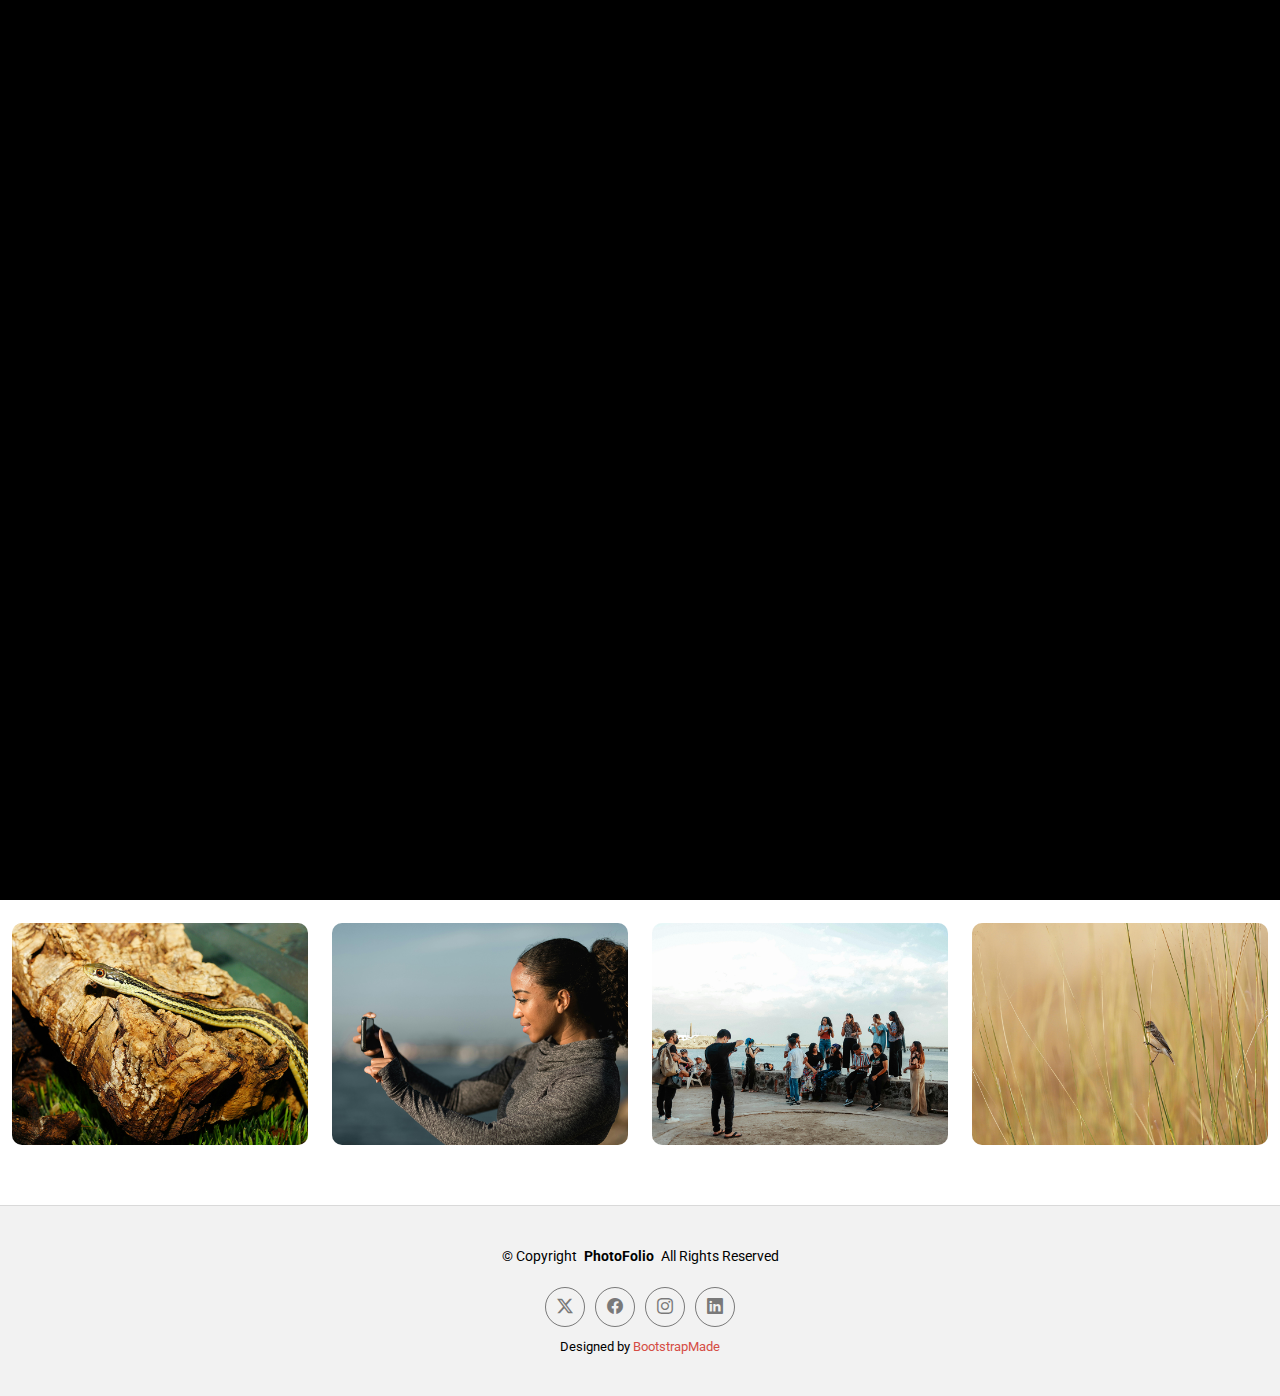
<file: gallery.html>
<!DOCTYPE html>
<html lang="en">

<head>
  <meta charset="utf-8">
  <meta content="width=device-width, initial-scale=1.0" name="viewport">
  <title>Gallery - PhotoFolio Bootstrap Template</title>
  <meta name="description" content="">
  <meta name="keywords" content="">

  <!-- Favicons -->
  <link href="assets/img/small-01.png" rel="icon">
  <link href="assets/img/apple-touch-icon.png" rel="apple-touch-icon">

  <!-- Fonts -->
  <link href="https://fonts.googleapis.com" rel="preconnect">
  <link href="https://fonts.gstatic.com" rel="preconnect" crossorigin>
  <link href="https://fonts.googleapis.com/css2?family=Roboto:ital,wght@0,100;0,300;0,400;0,500;0,700;0,900;1,100;1,300;1,400;1,500;1,700;1,900&family=Inter:wght@100;200;300;400;500;600;700;800;900&family=Cardo:ital,wght@0,400;0,700;1,400;1,700&display=swap" rel="stylesheet">

  <!-- Vendor CSS Files -->
  <link href="assets/vendor/bootstrap/css/bootstrap.min.css" rel="stylesheet">
  <link href="assets/vendor/bootstrap-icons/bootstrap-icons.css" rel="stylesheet">
  <link href="assets/vendor/aos/aos.css" rel="stylesheet">
  <link href="assets/vendor/glightbox/css/glightbox.min.css" rel="stylesheet">
  <link href="assets/vendor/swiper/swiper-bundle.min.css" rel="stylesheet">

  <!-- Main CSS File -->
  <link href="assets/css/main.css" rel="stylesheet">

  <!-- =======================================================
  * Template Name: PhotoFolio
  * Template URL: https://bootstrapmade.com/photofolio-bootstrap-photography-website-template/
  * Updated: Aug 07 2024 with Bootstrap v5.3.3
  * Author: BootstrapMade.com
  * License: https://bootstrapmade.com/license/
  ======================================================== -->
</head>

<body class="gallery-page">

  <header id="header" class="header d-flex align-items-center sticky-top">
    <div class="container-fluid position-relative d-flex align-items-center justify-content-between">

      <a href="index.html" class="logo d-flex align-items-center me-auto me-xl-0">
        <!-- Uncomment the line below if you also wish to use an image logo -->
        <!-- <img src="assets/img/logo.png" alt=""> -->
        <img src="assets/img/logo-01.png">
      </a>

      <nav id="navmenu" class="navmenu">
        <ul>
          <li><a href="index.html">Home<br></a></li>
          <li><a href="about.html">About</a></li>
          <li class="dropdown"><a href="gallery.html" class="active"><span>Gallery</span> <i class="bi bi-chevron-down toggle-dropdown"></i></a>
            <ul>
              <li><a href="gallery.html" class="active">Nature</a></li>
              <li><a href="gallery.html" class="active">People</a></li>
              <li><a href="gallery.html" class="active">Architecture</a></li>
              <li><a href="gallery.html" class="active">Animals</a></li>
              <li><a href="gallery.html" class="active">Sports</a></li>
              <li><a href="gallery.html" class="active">Travel</a></li>
              
            </ul>
          </li>
          <li><a href="services.html">Services</a></li>
          <li><a href="contact.html">Contact</a></li>
        </ul>
        <i class="mobile-nav-toggle d-xl-none bi bi-list"></i>
      </nav>

      <div class="header-social-links">
        <a href="#" class="twitter"><i class="bi bi-twitter-x"></i></a>
        <a href="#" class="facebook"><i class="bi bi-facebook"></i></a>
        <a href="#" class="instagram"><i class="bi bi-instagram"></i></a>
        <a href="#" class="linkedin"><i class="bi bi-linkedin"></i></a>
      </div>

    </div>
  </header>

  <main class="main">

    <!-- Page Title -->
    <div class="page-title" data-aos="fade">
      <div class="heading">
        <div class="container">
          <div class="row d-flex justify-content-center text-center">
            <div class="col-lg-8">
              <h1>Gallery</h1>
              <p class="mb-0">A gallery is a space or platform dedicated to the display and presentation of art, photographs, or other creative works. It can refer to a physical location, such as an art gallery or photo studio, where people can view exhibitions, or an online platform where works are showcased digitally. Galleries often curate collections, highlight featured artists, and provide an immersive experience for viewers to appreciate different forms of artistic expression. In the case of photographers, a gallery serves as a portfolio, allowing them to showcase their best work and attract potential clients or collaborators.</p>
              <a href="contact.html" class="cta-btn" style="color: white;">Available for Hire<br></a>
            </div>
          </div>
        </div>
      </div>
      <nav class="breadcrumbs">
        <div class="container">
          <ol>
            <li><a href="index.html">Home</a></li>
            <li class="current">Gallery</li>
          </ol>
        </div>
      </nav>
    </div><!-- End Page Title -->

    <!-- Gallery Section -->
    <section id="gallery" class="gallery section">

      <div class="container-fluid" data-aos="fade-up" data-aos-delay="100">

        <div class="row gy-4 justify-content-center">

          <div class="col-xl-3 col-lg-4 col-md-6">
            <div class="gallery-item h-100">
              <img src="assets/img/gallery/g1.jpg" class="img-fluid" alt="">
              <div class="gallery-links d-flex align-items-center justify-content-center">
                <a href="assets/img/gallery/g1.jpg" title="Gallery 1" class="glightbox preview-link"><i class="bi bi-arrows-angle-expand"></i></a>
                <a href="gallery-single.html" class="details-link"><i class="bi bi-link-45deg"></i></a>
              </div>
            </div>
          </div><!-- End Gallery Item -->

          <div class="col-xl-3 col-lg-4 col-md-6">
            <div class="gallery-item h-100">
              <img src="assets/img/gallery/g2.jpg" class="img-fluid" alt="">
              <div class="gallery-links d-flex align-items-center justify-content-center">
                <a href="assets/img/gallery/g2.jpg" title="Gallery 2" class="glightbox preview-link"><i class="bi bi-arrows-angle-expand"></i></a>
                <a href="gallery-single.html" class="details-link"><i class="bi bi-link-45deg"></i></a>
              </div>
            </div>
          </div><!-- End Gallery Item -->

          <div class="col-xl-3 col-lg-4 col-md-6">
            <div class="gallery-item h-100">
              <img src="assets/img/gallery/g3.jpg" class="img-fluid" alt="">
              <div class="gallery-links d-flex align-items-center justify-content-center">
                <a href="assets/img/gallery/g3.jpg" title="Gallery 3" class="glightbox preview-link"><i class="bi bi-arrows-angle-expand"></i></a>
                <a href="gallery-single.html" class="details-link"><i class="bi bi-link-45deg"></i></a>
              </div>
            </div>
          </div><!-- End Gallery Item -->

          <div class="col-xl-3 col-lg-4 col-md-6">
            <div class="gallery-item h-100">
              <img src="assets/img/gallery/g4.jpg" class="img-fluid" alt="">
              <div class="gallery-links d-flex align-items-center justify-content-center">
                <a href="assets/img/gallery/g4.jpg" title="Gallery 4" class="glightbox preview-link"><i class="bi bi-arrows-angle-expand"></i></a>
                <a href="gallery-single.html" class="details-link"><i class="bi bi-link-45deg"></i></a>
              </div>
            </div>
          </div><!-- End Gallery Item -->

          <div class="col-xl-3 col-lg-4 col-md-6">
            <div class="gallery-item h-100">
              <img src="assets/img/gallery/g5.jpg" class="img-fluid" alt="">
              <div class="gallery-links d-flex align-items-center justify-content-center">
                <a href="assets/img/gallery/g5.jpg" title="Gallery 5" class="glightbox preview-link"><i class="bi bi-arrows-angle-expand"></i></a>
                <a href="gallery-single.html" class="details-link"><i class="bi bi-link-45deg"></i></a>
              </div>
            </div>
          </div><!-- End Gallery Item -->

          <div class="col-xl-3 col-lg-4 col-md-6">
            <div class="gallery-item h-100">
              <img src="assets/img/gallery/g6.jpg" class="img-fluid" alt="">
              <div class="gallery-links d-flex align-items-center justify-content-center">
                <a href="assets/img/gallery/g6.jpg" title="Gallery 6" class="glightbox preview-link"><i class="bi bi-arrows-angle-expand"></i></a>
                <a href="gallery-single.html" class="details-link"><i class="bi bi-link-45deg"></i></a>
              </div>
            </div>
          </div><!-- End Gallery Item -->

          <div class="col-xl-3 col-lg-4 col-md-6">
            <div class="gallery-item h-100">
              <img src="assets/img/gallery/g7.jpg" class="img-fluid" alt="">
              <div class="gallery-links d-flex align-items-center justify-content-center">
                <a href="assets/img/gallery/g7.jpg" title="Gallery 7" class="glightbox preview-link"><i class="bi bi-arrows-angle-expand"></i></a>
                <a href="gallery-single.html" class="details-link"><i class="bi bi-link-45deg"></i></a>
              </div>
            </div>
          </div><!-- End Gallery Item -->

          <div class="col-xl-3 col-lg-4 col-md-6">
            <div class="gallery-item h-100">
              <img src="assets/img/gallery/g8.jpg" class="img-fluid" alt="">
              <div class="gallery-links d-flex align-items-center justify-content-center">
                <a href="assets/img/gallery/g8.jpg" title="Gallery 8" class="glightbox preview-link"><i class="bi bi-arrows-angle-expand"></i></a>
                <a href="gallery-single.html" class="details-link"><i class="bi bi-link-45deg"></i></a>
              </div>
            </div>
          </div><!-- End Gallery Item -->

        </div>

      </div>

    </section><!-- /Gallery Section -->

  </main>

  <footer id="footer" class="footer">

    <div class="container">
      <div class="copyright text-center ">
        <p>© <span>Copyright</span> <strong class="px-1 sitename">PhotoFolio</strong> <span>All Rights Reserved</span></p>
      </div>
      <div class="social-links d-flex justify-content-center">
        <a href=""><i class="bi bi-twitter-x"></i></a>
        <a href=""><i class="bi bi-facebook"></i></a>
        <a href=""><i class="bi bi-instagram"></i></a>
        <a href=""><i class="bi bi-linkedin"></i></a>
      </div>
      <div class="credits">
        <!-- All the links in the footer should remain intact. -->
        <!-- You can delete the links only if you've purchased the pro version. -->
        <!-- Licensing information: https://bootstrapmade.com/license/ -->
        <!-- Purchase the pro version with working PHP/AJAX contact form: [buy-url] -->
        Designed by <a href="https://bootstrapmade.com/">BootstrapMade</a>
      </div>
    </div>

  </footer>

  <!-- Scroll Top -->
  <a href="#" id="scroll-top" class="scroll-top d-flex align-items-center justify-content-center"><i class="bi bi-arrow-up-short"></i></a>

  <!-- Preloader -->
  <div id="preloader">
    <div class="line"></div>
  </div>

  <!-- Vendor JS Files -->
  <script src="assets/vendor/bootstrap/js/bootstrap.bundle.min.js"></script>
  <script src="assets/vendor/php-email-form/validate.js"></script>
  <script src="assets/vendor/aos/aos.js"></script>
  <script src="assets/vendor/glightbox/js/glightbox.min.js"></script>
  <script src="assets/vendor/swiper/swiper-bundle.min.js"></script>

  <!-- Main JS File -->
  <script src="assets/js/main.js"></script>

</body>

</html>
</file>
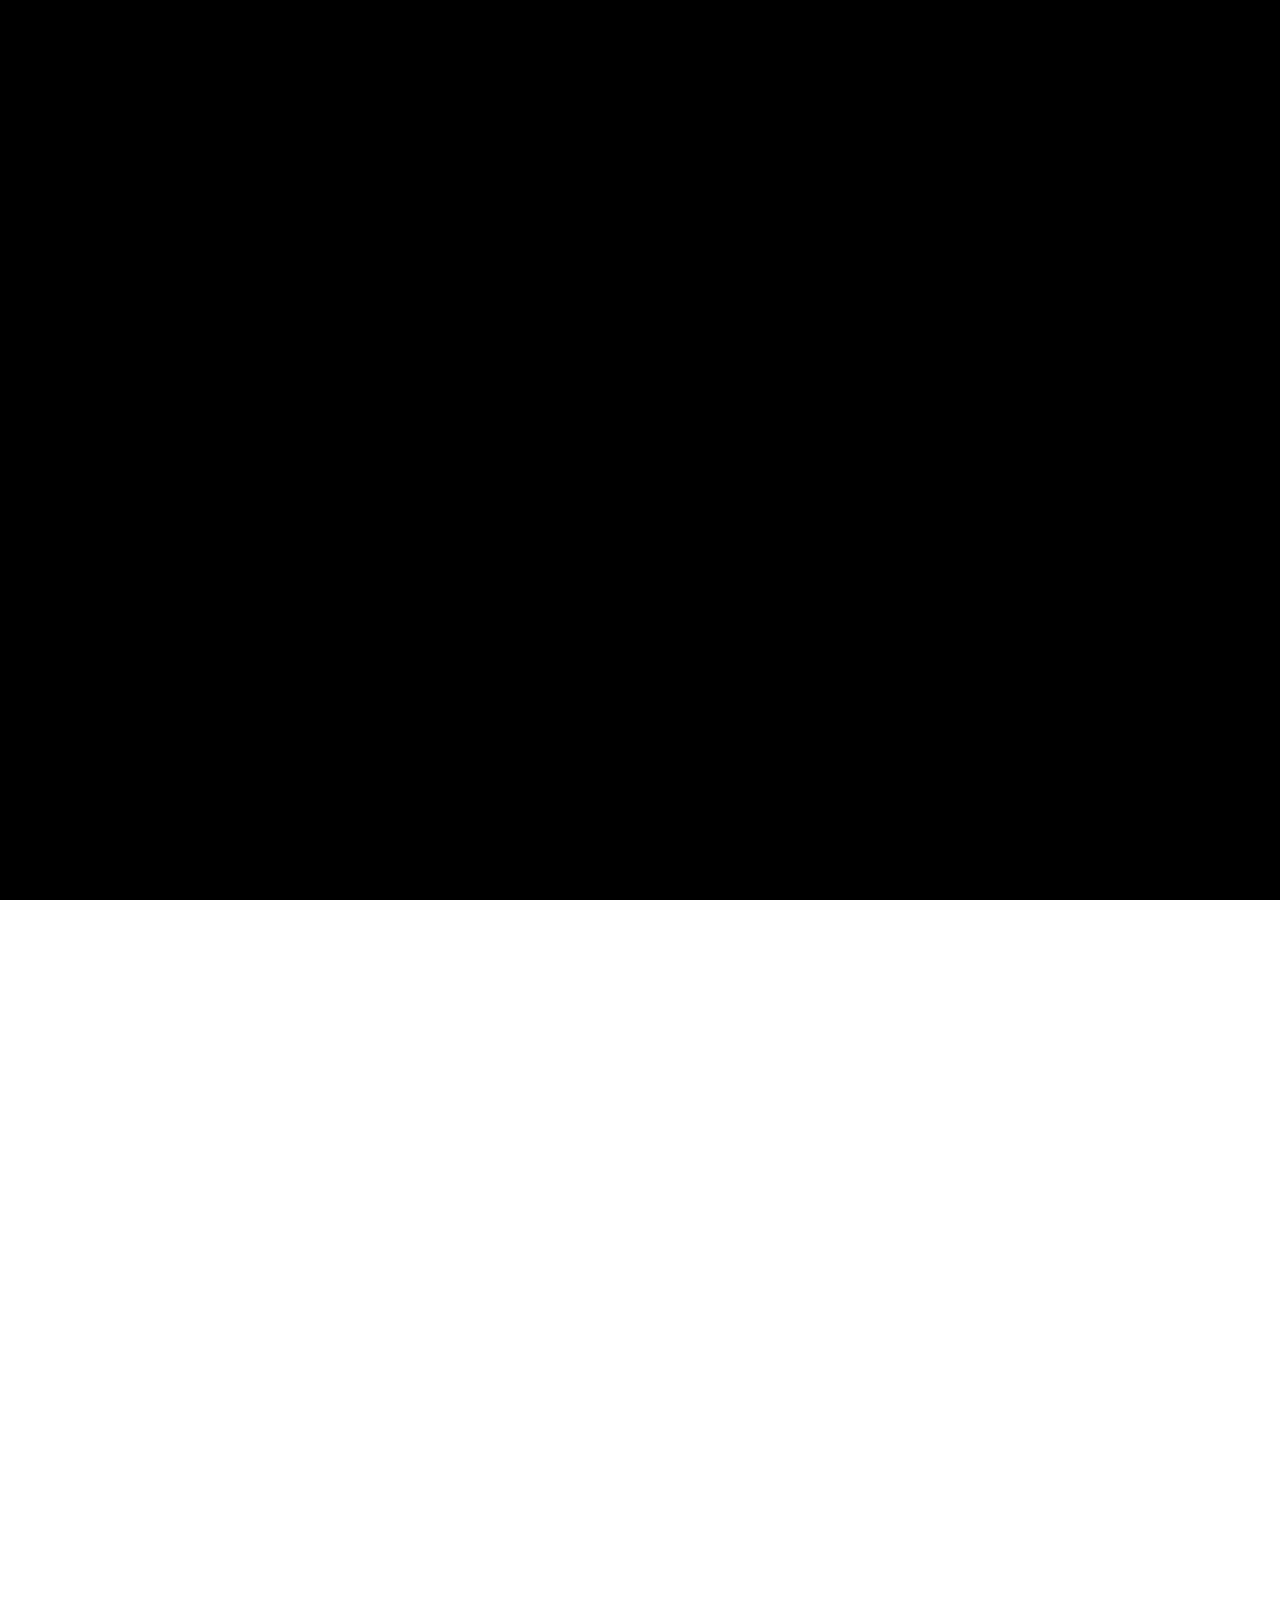
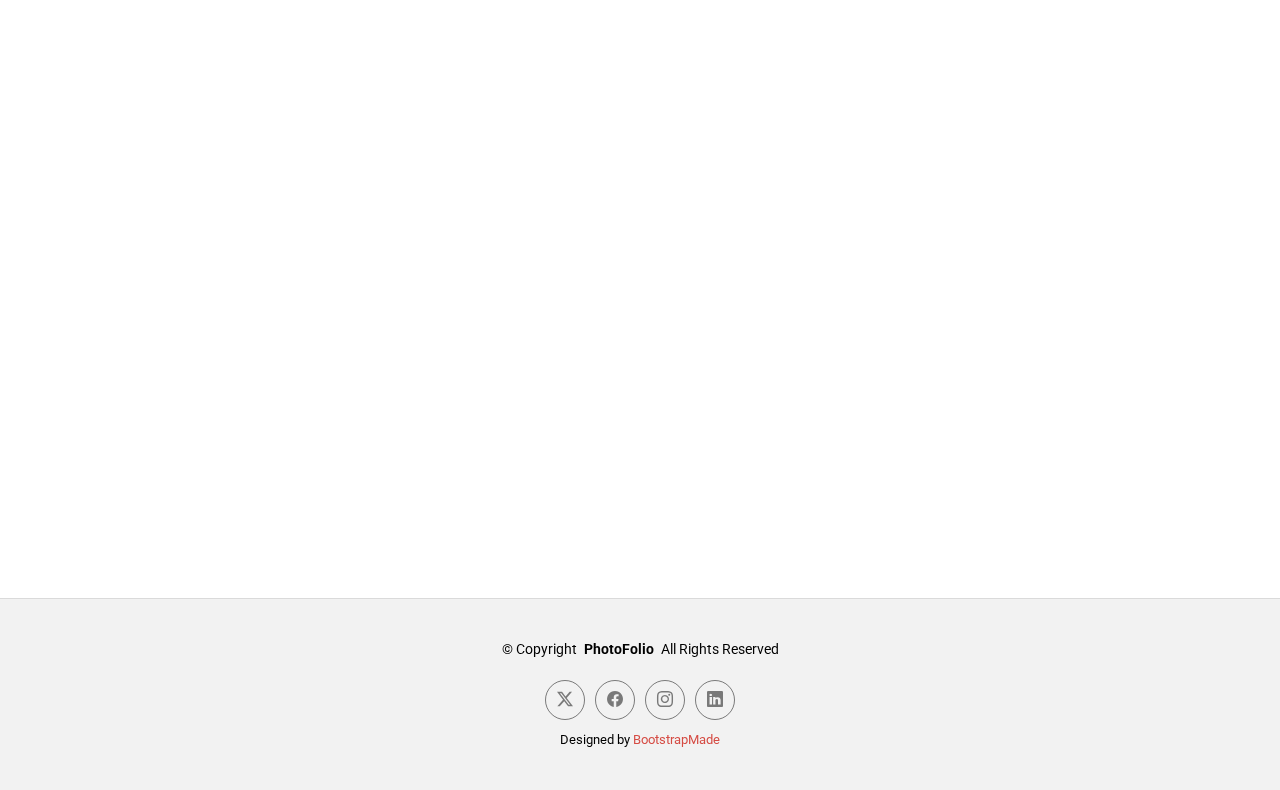
<file: services.html>
<!DOCTYPE html>
<html lang="en">

<head>
  <meta charset="utf-8">
  <meta content="width=device-width, initial-scale=1.0" name="viewport">
  <title>Services - PhotoFolio Bootstrap Template</title>
  <meta name="description" content="">
  <meta name="keywords" content="">

  <!-- Favicons -->
  <link href="assets/img/small-01.png" rel="icon">
  <link href="assets/img/apple-touch-icon.png" rel="apple-touch-icon">

  <!-- Fonts -->
  <link href="https://fonts.googleapis.com" rel="preconnect">
  <link href="https://fonts.gstatic.com" rel="preconnect" crossorigin>
  <link href="https://fonts.googleapis.com/css2?family=Roboto:ital,wght@0,100;0,300;0,400;0,500;0,700;0,900;1,100;1,300;1,400;1,500;1,700;1,900&family=Inter:wght@100;200;300;400;500;600;700;800;900&family=Cardo:ital,wght@0,400;0,700;1,400;1,700&display=swap" rel="stylesheet">

  <!-- Vendor CSS Files -->
  <link href="assets/vendor/bootstrap/css/bootstrap.min.css" rel="stylesheet">
  <link href="assets/vendor/bootstrap-icons/bootstrap-icons.css" rel="stylesheet">
  <link href="assets/vendor/aos/aos.css" rel="stylesheet">
  <link href="assets/vendor/glightbox/css/glightbox.min.css" rel="stylesheet">
  <link href="assets/vendor/swiper/swiper-bundle.min.css" rel="stylesheet">

  <!-- Main CSS File -->
  <link href="assets/css/main.css" rel="stylesheet">

  <!-- =======================================================
  * Template Name: PhotoFolio
  * Template URL: https://bootstrapmade.com/photofolio-bootstrap-photography-website-template/
  * Updated: Aug 07 2024 with Bootstrap v5.3.3
  * Author: BootstrapMade.com
  * License: https://bootstrapmade.com/license/
  ======================================================== -->
</head>

<body class="services-page">

  <header id="header" class="header d-flex align-items-center sticky-top">
    <div class="container-fluid position-relative d-flex align-items-center justify-content-between">

      <a href="index.html" class="logo d-flex align-items-center me-auto me-xl-0">
        <!-- Uncomment the line below if you also wish to use an image logo -->
        <!-- <img src="assets/img/logo.png" alt=""> -->
        <img src="assets/img/logo-01.png">
      </a>

      <nav id="navmenu" class="navmenu">
        <ul>
          <li><a href="index.html">Home<br></a></li>
          <li><a href="about.html">About</a></li>
          <li class="dropdown"><a href="gallery.html"><span>Gallery</span> <i class="bi bi-chevron-down toggle-dropdown"></i></a>
            <ul>
              <li><a href="gallery.html">Nature</a></li>
              <li><a href="gallery.html">People</a></li>
              <li><a href="gallery.html">Architecture</a></li>
              <li><a href="gallery.html">Animals</a></li>
              <li><a href="gallery.html">Sports</a></li>
              <li><a href="gallery.html">Travel</a></li>
              
            </ul>
          </li>
          <li><a href="services.html" class="active">Services</a></li>
          <li><a href="contact.html">Contact</a></li>
        </ul>
        <i class="mobile-nav-toggle d-xl-none bi bi-list"></i>
      </nav>

      <div class="header-social-links">
        <a href="#" class="twitter"><i class="bi bi-twitter-x"></i></a>
        <a href="#" class="facebook"><i class="bi bi-facebook"></i></a>
        <a href="#" class="instagram"><i class="bi bi-instagram"></i></a>
        <a href="#" class="linkedin"><i class="bi bi-linkedin"></i></a>
      </div>

    </div>
  </header>

  <main class="main">

    <!-- Page Title -->
    <div class="page-title" data-aos="fade">
      <div class="heading">
        <div class="container">
          <div class="row d-flex justify-content-center text-center">
            <div class="col-lg-8">
              <h1>Services</h1>
              <p class="mb-0">A photographer offers professional services in capturing high-quality images for events, portraits, commercial purposes, and more. They specialize in editing and delivering final photos that meet the client's needs and vision.</p>
              <a href="contact.html" class="cta-btn" style="color: white;">Available for Hire<br></a>
            </div>
          </div>
        </div>
      </div>
      <nav class="breadcrumbs">
        <div class="container">
          <ol>
            <li><a href="index.html">Home</a></li>
            <li class="current">Services</li>
          </ol>
        </div>
      </nav>
    </div><!-- End Page Title -->

    <!-- Services Section -->
    <section id="services" class="services section">

      <div class="container">

        <div class="row gy-4">

          <div class="col-xl-3 col-md-6 d-flex" data-aos="fade-up" data-aos-delay="100">
            <div class="service-item position-relative">
              <div class="icon"><i class="bi bi-activity icon"></i></div>
              <h4><a href="" class="stretched-link">Rating</a></h4>
              <p>People have given good ratings to our photos and our website and have also supported us a lot.</p>
            </div>
          </div><!-- End Service Item -->

          <div class="col-xl-3 col-md-6 d-flex" data-aos="fade-up" data-aos-delay="200">
            <div class="service-item position-relative">
              <div class="icon"><i class="bi bi-bounding-box-circles icon"></i></div>
              <h4><a href="" class="stretched-link">Photostudieo</a></h4>
              <p>We have our photos studio here where amazing photos are takes.</p>
            </div>
          </div><!-- End Service Item -->

          <div class="col-xl-3 col-md-6 d-flex" data-aos="fade-up" data-aos-delay="300">
            <div class="service-item position-relative">
              <div class="icon"><i class="bi bi-calendar4-week icon"></i></div>
              <h4><a href="" class="stretched-link">Print on time</a></h4>
              <p>We complete our work on time and do not make the public wait too much.</p>
            </div>
          </div><!-- End Service Item -->

          <div class="col-xl-3 col-md-6 d-flex" data-aos="fade-up" data-aos-delay="400">
            <div class="service-item position-relative">
              <div class="icon"><i class="bi bi-broadcast icon"></i></div>
              <h4><a href="" class="stretched-link">Website Updated</a></h4>
              <p>We keep giving new update on our website so that people do not miss anything.</p>
            </div>
          </div><!-- End Service Item -->

        </div>

      </div>

    </section><!-- /Services Section -->

    <!-- Pricing Section -->
    <section id="pricing" class="pricing section">

      <!-- Section Title -->
      <div class="container section-title" data-aos="fade-up">
        <h2>Pricing</h2>
        <p>Check my adorable pricing</p>
      </div><!-- End Section Title -->

      <div class="container" data-aos="fade-up" data-aos-delay="100">

        <div class="row gy-4 gx-lg-5">

          <div class="col-lg-6">
            <div class="pricing-item d-flex justify-content-between">
              <h3>Portrait Photography</h3>
              <h4>₹160.00</h4>
            </div>
          </div><!-- End Pricing Item -->

          <div class="col-lg-6">
            <div class="pricing-item d-flex justify-content-between">
              <h3>Fashion Photography</h3>
              <h4>₹300.00</h4>
            </div>
          </div><!-- End Pricing Item -->

          <div class="col-lg-6">
            <div class="pricing-item d-flex justify-content-between">
              <h3>Sports Photography</h3>
              <h4>₹200.00</h4>
            </div>
          </div><!-- End Pricing Item -->

          <div class="col-lg-6">
            <div class="pricing-item d-flex justify-content-between">
              <h3>Still Life Photography</h3>
              <h4>₹120.00</h4>
            </div>
          </div><!-- End Pricing Item -->

          <div class="col-lg-6">
            <div class="pricing-item d-flex justify-content-between">
              <h3>Wedding Photography</h3>
              <h4>₹500.00</h4>
            </div>
          </div><!-- End Pricing Item -->

          <div class="col-lg-6">
            <div class="pricing-item d-flex justify-content-between">
              <h3>Photojournalism</h3>
              <h4>₹200.00</h4>
            </div>
          </div><!-- End Pricing Item -->

        </div>

      </div>

    </section><!-- /Pricing Section -->

    <!-- Testimonials Section -->
    <section id="testimonials" class="testimonials section">

      <!-- Section Title -->
      <div class="container section-title" data-aos="fade-up">
        <h2>Testimonials</h2>
        <p>What they are saying</p>
      </div><!-- End Section Title -->

      <div class="container" data-aos="fade-up" data-aos-delay="100">

        <div class="swiper init-swiper">
          <script type="application/json" class="swiper-config">
            {
              "loop": true,
              "speed": 600,
              "autoplay": {
                "delay": 5000
              },
              "slidesPerView": "auto",
              "pagination": {
                "el": ".swiper-pagination",
                "type": "bullets",
                "clickable": true
              },
              "breakpoints": {
                "320": {
                  "slidesPerView": 1,
                  "spaceBetween": 40
                },
                "1200": {
                  "slidesPerView": 3,
                  "spaceBetween": 1
                }
              }
            }
          </script>
          <div class="swiper-wrapper">

            <div class="swiper-slide">
              <div class="testimonial-item" style="background-color: #d54c44;">
                <div class="stars">
                  <i class="bi bi-star-fill"></i><i class="bi bi-star-fill"></i><i class="bi bi-star-fill"></i><i class="bi bi-star-fill"></i><i class="bi bi-star-fill"></i>
                </div>
                <p style="color: white;">
                  "Oh my goodness, where do I even begin? From the moment I reached out to [Photographer's Name], I felt an instant connection. They were so incredibly warm and welcoming, making me feel completely at ease during what could have been a nerve-wracking experience.
                </p>
                <div class="profile mt-auto">
                  <img src="assets/img/testimonials/t1.jpg" class="testimonial-img" alt="">
                  <h3 style="color: white;">Saul Goodman</h3>
                  <h4 style="color: white;">Ceo &amp; Founder</h4>
                </div>
              </div>
            </div><!-- End testimonial item -->

            <div class="swiper-slide">
              <div class="testimonial-item" style="background-color: #d54c44;">
                <div class="stars">
                  <i class="bi bi-star-fill"></i><i class="bi bi-star-fill"></i><i class="bi bi-star-fill"></i><i class="bi bi-star-fill"></i><i class="bi bi-star-fill"></i>
                </div>
                <p style="color: white;">
                  Shuaib Ansari has an incredible eye for detail. They captured not just the 'perfect' poses, but the genuine laughter, the tender moments, and the pure joy of the day. The photos are stunning – the colors are vibrant, the lighting is magical, and every single image tells a story.
                </p>
                <div class="profile mt-auto" >
                  <img src="assets/img/testimonials/t2.jpg" class="testimonial-img" alt="">
                  <h3 style="color: white;">Sara Wilsson</h3>
                  <h4 style="color: white;">Designer</h4>
                </div>
              </div>
            </div><!-- End testimonial item -->

            <div class="swiper-slide">
              <div class="testimonial-item" style="background-color: #d54c44;">
                <div class="stars">
                  <i class="bi bi-star-fill"></i><i class="bi bi-star-fill"></i><i class="bi bi-star-fill"></i><i class="bi bi-star-fill"></i><i class="bi bi-star-fill"></i>
                </div>
                <p style="color: white;">
                  But it's more than just the technical skill. Shuaib Ansari has a way of making you feel like the most beautiful version of yourself. They're incredibly patient and understanding, and they truly went above and beyond to ensure that we had an amazing experience.
                </p>
                <div class="profile mt-auto">
                  <img src="assets/img/testimonials/t3.jpg" class="testimonial-img" alt="">
                  <h3 style="color: white;">Jena Karlis</h3>
                  <h4 style="color: white;">Store Owner</h4>
                </div>
              </div>
            </div><!-- End testimonial item -->

            <div class="swiper-slide">
              <div class="testimonial-item" style="background-color: #d54c44;">
                <div class="stars">
                  <i class="bi bi-star-fill"></i><i class="bi bi-star-fill"></i><i class="bi bi-star-fill"></i><i class="bi bi-star-fill"></i><i class="bi bi-star-fill"></i>
                </div>
                <p style="color: white;">
                  I cannot recommend Shuaib Ansari highly enough. If you're looking for a photographer who will not only capture breathtaking images but also create a truly unforgettable experience, look no further. You will not be disappointed!"
                </p>
                <div class="profile mt-auto">
                  <img src="assets/img/testimonials/t4.jpg" class="testimonial-img" alt="">
                  <h3 style="color: white;">Matt Brandon</h3>
                  <h4 style="color: white;">Freelancer</h4>
                </div>
              </div>
            </div><!-- End testimonial item -->

            <div class="swiper-slide">
              <div class="testimonial-item" style="background-color: #d54c44;">
                <div class="stars">
                  <i class="bi bi-star-fill"></i><i class="bi bi-star-fill"></i><i class="bi bi-star-fill"></i><i class="bi bi-star-fill"></i><i class="bi bi-star-fill"></i>
                </div>
                <p style="color: white;">
                  "I really liked how Shuaib Ansari took pictures of my eyes. Mommy always says they're my best feature, and in the photos they look super sparkly! She made me laugh a lot and the whole thing was quick so I didn't get too tired. I think she's a really good picture-taker."
                </p>
                <div class="profile mt-auto">
                  <img src="assets/img/testimonials/t5.jpg" class="testimonial-img" alt="">
                  <h3 style="color: white;">John Larson</h3>
                  <h4 style="color: white;">Entrepreneur</h4>
                </div>
              </div>
            </div><!-- End testimonial item -->

          </div>
          <div class="swiper-pagination"></div>
        </div>

      </div>

    </section><!-- /Testimonials Section -->

  </main>

  <footer id="footer" class="footer">

    <div class="container">
      <div class="copyright text-center ">
        <p>© <span>Copyright</span> <strong class="px-1 sitename">PhotoFolio</strong> <span>All Rights Reserved</span></p>
      </div>
      <div class="social-links d-flex justify-content-center">
        <a href=""><i class="bi bi-twitter-x"></i></a>
        <a href=""><i class="bi bi-facebook"></i></a>
        <a href=""><i class="bi bi-instagram"></i></a>
        <a href=""><i class="bi bi-linkedin"></i></a>
      </div>
      <div class="credits">
        <!-- All the links in the footer should remain intact. -->
        <!-- You can delete the links only if you've purchased the pro version. -->
        <!-- Licensing information: https://bootstrapmade.com/license/ -->
        <!-- Purchase the pro version with working PHP/AJAX contact form: [buy-url] -->
        Designed by <a href="https://bootstrapmade.com/">BootstrapMade</a>
      </div>
    </div>

  </footer>

  <!-- Scroll Top -->
  <a href="#" id="scroll-top" class="scroll-top d-flex align-items-center justify-content-center"><i class="bi bi-arrow-up-short"></i></a>

  <!-- Preloader -->
  <div id="preloader">
    <div class="line"></div>
  </div>

  <!-- Vendor JS Files -->
  <script src="assets/vendor/bootstrap/js/bootstrap.bundle.min.js"></script>
  <script src="assets/vendor/php-email-form/validate.js"></script>
  <script src="assets/vendor/aos/aos.js"></script>
  <script src="assets/vendor/glightbox/js/glightbox.min.js"></script>
  <script src="assets/vendor/swiper/swiper-bundle.min.js"></script>

  <!-- Main JS File -->
  <script src="assets/js/main.js"></script>

</body>

</html>
</file>
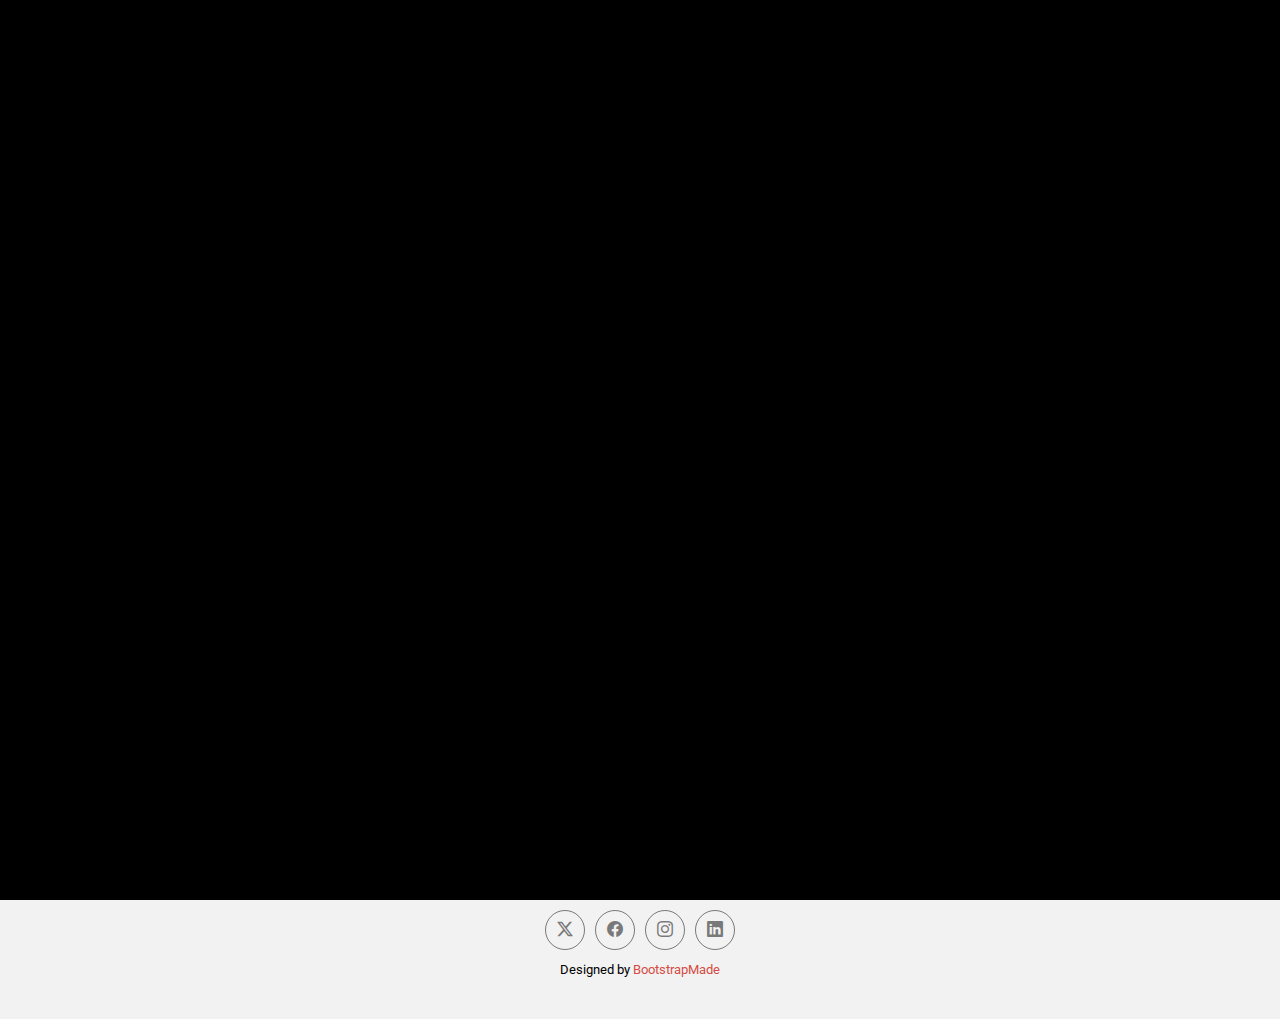
<file: starter-page.html>
<!DOCTYPE html>
<html lang="en">

<head>
  <meta charset="utf-8">
  <meta content="width=device-width, initial-scale=1.0" name="viewport">
  <title>Starter Page - PhotoFolio Bootstrap Template</title>
  <meta name="description" content="">
  <meta name="keywords" content="">

  <!-- Favicons -->
  <link href="assets/img/small-01.png" rel="icon">
  <link href="assets/img/apple-touch-icon.png" rel="apple-touch-icon">

  <!-- Fonts -->
  <link href="https://fonts.googleapis.com" rel="preconnect">
  <link href="https://fonts.gstatic.com" rel="preconnect" crossorigin>
  <link href="https://fonts.googleapis.com/css2?family=Roboto:ital,wght@0,100;0,300;0,400;0,500;0,700;0,900;1,100;1,300;1,400;1,500;1,700;1,900&family=Inter:wght@100;200;300;400;500;600;700;800;900&family=Cardo:ital,wght@0,400;0,700;1,400;1,700&display=swap" rel="stylesheet">

  <!-- Vendor CSS Files -->
  <link href="assets/vendor/bootstrap/css/bootstrap.min.css" rel="stylesheet">
  <link href="assets/vendor/bootstrap-icons/bootstrap-icons.css" rel="stylesheet">
  <link href="assets/vendor/aos/aos.css" rel="stylesheet">
  <link href="assets/vendor/glightbox/css/glightbox.min.css" rel="stylesheet">
  <link href="assets/vendor/swiper/swiper-bundle.min.css" rel="stylesheet">

  <!-- Main CSS File -->
  <link href="assets/css/main.css" rel="stylesheet">

  <!-- =======================================================
  * Template Name: PhotoFolio
  * Template URL: https://bootstrapmade.com/photofolio-bootstrap-photography-website-template/
  * Updated: Aug 07 2024 with Bootstrap v5.3.3
  * Author: BootstrapMade.com
  * License: https://bootstrapmade.com/license/
  ======================================================== -->
</head>

<body class="starter-page-page">

  <header id="header" class="header d-flex align-items-center sticky-top">
    <div class="container-fluid position-relative d-flex align-items-center justify-content-between">

      <a href="index.html" class="logo d-flex align-items-center me-auto me-xl-0">
        <!-- Uncomment the line below if you also wish to use an image logo -->
        <!-- <img src="assets/img/logo.png" alt=""> -->
        <img src="assets/img/logo-01.png">
      </a>

      <nav id="navmenu" class="navmenu">
        <ul>
          <li><a href="index.html">Home<br></a></li>
          <li><a href="about.html">About</a></li>
          <li class="dropdown"><a href="gallery.html"><span>Gallery</span> <i class="bi bi-chevron-down toggle-dropdown"></i></a>
            <ul>
              <li><a href="gallery.html">Nature</a></li>
              <li><a href="gallery.html">People</a></li>
              <li><a href="gallery.html">Architecture</a></li>
              <li><a href="gallery.html">Animals</a></li>
              <li><a href="gallery.html">Sports</a></li>
              <li><a href="gallery.html">Travel</a></li>
              
            </ul>
          </li>
          <li><a href="services.html">Services</a></li>
          <li><a href="contact.html">Contact</a></li>
        </ul>
        <i class="mobile-nav-toggle d-xl-none bi bi-list"></i>
      </nav>

      <div class="header-social-links">
        <a href="#" class="twitter"><i class="bi bi-twitter-x"></i></a>
        <a href="#" class="facebook"><i class="bi bi-facebook"></i></a>
        <a href="#" class="instagram"><i class="bi bi-instagram"></i></a>
        <a href="#" class="linkedin"><i class="bi bi-linkedin"></i></a>
      </div>

    </div>
  </header>

  <main class="main">

    <!-- Page Title -->
    <div class="page-title" data-aos="fade">
      <div class="heading">
        <div class="container">
          <div class="row d-flex justify-content-center text-center">
            <div class="col-lg-8">
              <h1>Starter Page</h1>
              <p class="mb-0">Odio et unde deleniti. Deserunt numquam exercitationem. Officiis quo odio sint voluptas consequatur ut a odio voluptatem. Sit dolorum debitis veritatis natus dolores. Quasi ratione sint. Sit quaerat ipsum dolorem.</p>
              <a href="contact.html" class="cta-btn">Available for Hire<br></a>
            </div>
          </div>
        </div>
      </div>
      <nav class="breadcrumbs">
        <div class="container">
          <ol>
            <li><a href="index.html">Home</a></li>
            <li class="current">Starter Page</li>
          </ol>
        </div>
      </nav>
    </div><!-- End Page Title -->

    <!-- Starter Section Section -->
    <section id="starter-section" class="starter-section section">

      <!-- Section Title -->
      <div class="container section-title" data-aos="fade-up">
        <h2>Starter Section</h2>
        <p>Necessitatibus eius consequatur</p>
      </div><!-- End Section Title -->

      <div class="container" data-aos="fade-up">
        <p>Use this page as a starter for your own custom pages.</p>
      </div>

    </section><!-- /Starter Section Section -->

  </main>

  <footer id="footer" class="footer">

    <div class="container">
      <div class="copyright text-center ">
        <p>© <span>Copyright</span> <strong class="px-1 sitename">PhotoFolio</strong> <span>All Rights Reserved</span></p>
      </div>
      <div class="social-links d-flex justify-content-center">
        <a href=""><i class="bi bi-twitter-x"></i></a>
        <a href=""><i class="bi bi-facebook"></i></a>
        <a href=""><i class="bi bi-instagram"></i></a>
        <a href=""><i class="bi bi-linkedin"></i></a>
      </div>
      <div class="credits">
        <!-- All the links in the footer should remain intact. -->
        <!-- You can delete the links only if you've purchased the pro version. -->
        <!-- Licensing information: https://bootstrapmade.com/license/ -->
        <!-- Purchase the pro version with working PHP/AJAX contact form: [buy-url] -->
        Designed by <a href="https://bootstrapmade.com/">BootstrapMade</a>
      </div>
    </div>

  </footer>

  <!-- Scroll Top -->
  <a href="#" id="scroll-top" class="scroll-top d-flex align-items-center justify-content-center"><i class="bi bi-arrow-up-short"></i></a>

  <!-- Preloader -->
  <div id="preloader">
    <div class="line"></div>
  </div>

  <!-- Vendor JS Files -->
  <script src="assets/vendor/bootstrap/js/bootstrap.bundle.min.js"></script>
  <script src="assets/vendor/php-email-form/validate.js"></script>
  <script src="assets/vendor/aos/aos.js"></script>
  <script src="assets/vendor/glightbox/js/glightbox.min.js"></script>
  <script src="assets/vendor/swiper/swiper-bundle.min.js"></script>

  <!-- Main JS File -->
  <script src="assets/js/main.js"></script>

</body>

</html>
</file>
<file: assets/css/main.css>
/**
* Template Name: PhotoFolio
* Template URL: https://bootstrapmade.com/photofolio-bootstrap-photography-website-template/
* Updated: Aug 07 2024 with Bootstrap v5.3.3
* Author: BootstrapMade.com
* License: https://bootstrapmade.com/license/
*/

/*--------------------------------------------------------------
# Font & Color Variables
# Help: https://bootstrapmade.com/color-system/
--------------------------------------------------------------*/
/* Fonts */
:root {
  --default-font: "Roboto",  system-ui, -apple-system, "Segoe UI", Roboto, "Helvetica Neue", Arial, "Noto Sans", "Liberation Sans", sans-serif, "Apple Color Emoji", "Segoe UI Emoji", "Segoe UI Symbol", "Noto Color Emoji";
  --heading-font: "Cardo",  sans-serif;
  --nav-font: "Inter",  sans-serif;
}

/* Global Colors - The following color variables are used throughout the website. Updating them here will change the color scheme of the entire website */
:root { 
  --background-color: #ffffff; /* Background color for the entire website, including individual sections */
  --default-color: #000000; /* Default color used for the majority of the text content across the entire website */
  --heading-color: #000000; /* Color for headings, subheadings and title throughout the website */
  --accent-color: #d54c44; /* Accent color that represents your brand on the website. It's used for buttons, links, and other elements that need to stand out */
  --surface-color: #ffffff; /* The surface color is used as a background of boxed elements within sections, such as cards, icon boxes, or other elements that require a visual separation from the global background. */
  --contrast-color: #000000; /* Contrast color for text, ensuring readability against backgrounds of accent, heading, or default colors. */
}

/* Nav Menu Colors - The following color variables are used specifically for the navigation menu. They are separate from the global colors to allow for more customization options */
:root {
  --nav-color: rgba(0, 0, 0, 0.5);  /* The default color of the main navmenu links */
  --nav-hover-color: #000000; /* Applied to main navmenu links when they are hovered over or active */
  --nav-mobile-background-color: #000000; /* Used as the background color for mobile navigation menu */
  --nav-dropdown-background-color: #1a1a1a; /* Used as the background color for dropdown items that appear when hovering over primary navigation items */
  --nav-dropdown-color: rgba(255, 255, 255, 0.5); /* Used for navigation links of the dropdown items in the navigation menu. */
  --nav-dropdown-hover-color: #ffffff; /* Similar to --nav-hover-color, this color is applied to dropdown navigation links when they are hovered over. */
}

/* Color Presets - These classes override global colors when applied to any section or element, providing reuse of the sam color scheme. */

.light-background {
  --background-color: #1a1a1a;
  --surface-color: #ffffff;
}

.dark-background {
  --background-color: #060606;
  --default-color: #ffffff;
  --heading-color: #ffffff;
  --surface-color: #252525;
  --contrast-color: #ffffff;
}

/* Smooth scroll */
:root {
  scroll-behavior: smooth;
}

/*--------------------------------------------------------------
# General Styling & Shared Classes
--------------------------------------------------------------*/
body {
  color: var(--default-color);
  background-color: var(--background-color);
  font-family: var(--default-font);
}

a {
  color: var(--accent-color);
  text-decoration: none;
  transition: 0.3s;
}

a:hover {
  color: color-mix(in srgb, var(--accent-color), transparent 25%);
  text-decoration: none;
}

h1,
h2,
h3,
h4,
h5,
h6 {
  color: var(--heading-color);
  font-family: var(--heading-font);
}

/* PHP Email Form Messages
------------------------------*/
.php-email-form .error-message {
  display: none;
  background: #df1529;
  color: #ffffff;
  text-align: left;
  padding: 15px;
  margin-bottom: 24px;
  font-weight: 600;
}

.php-email-form .sent-message {
  display: none;
  color: #ffffff;
  background: #059652;
  text-align: center;
  padding: 15px;
  margin-bottom: 24px;
  font-weight: 600;
}

.php-email-form .loading {
  display: none;
  background: var(--surface-color);
  text-align: center;
  padding: 15px;
  margin-bottom: 24px;
}

.php-email-form .loading:before {
  content: "";
  display: inline-block;
  border-radius: 50%;
  width: 24px;
  height: 24px;
  margin: 0 10px -6px 0;
  border: 3px solid var(--accent-color);
  border-top-color: var(--surface-color);
  animation: php-email-form-loading 1s linear infinite;
}

@keyframes php-email-form-loading {
  0% {
    transform: rotate(0deg);
  }

  100% {
    transform: rotate(360deg);
  }
}

/*--------------------------------------------------------------
# Global Header
--------------------------------------------------------------*/
.header {
  color: var(--default-color);
  background-color: var(--background-color);
  padding: 20px 0;
  transition: all 0.5s;
  z-index: 997;
  border-bottom: 1px solid var(--background-color);
}

.header .logo {
  line-height: 1;
}

.header .logo img {
  max-height: 36px;
  margin-right: 8px;
}

.header .logo h1 {
  font-size: 32px;
  margin: 0;
  font-weight: 400;
  color: var(--heading-color);
}

.header .logo i {
  font-size: 28px;
  margin-right: 6px;
}

.header .header-social-links {
  padding-right: 15px;
}

.header .header-social-links a {
  color: color-mix(in srgb, var(--default-color), transparent 40%);
  padding-left: 6px;
  display: inline-block;
  transition: 0.3s;
  font-size: 16px;
}

.header .header-social-links a:hover {
  color: var(--accent-color);
}

.header .header-social-links a i {
  line-height: 0px;
}

@media (max-width: 1200px) {
  .header .logo {
    order: 1;
  }

  .header .logo h1 {
    font-size: 26px;
  }

  .header .logo i {
    font-size: 20px;
  }

  .header .header-social-links {
    order: 2;
  }

  .header .header-social-links a {
    font-size: 16px;
  }

  .header .navmenu {
    order: 3;
  }
}

.scrolled .header {
  border-color: color-mix(in srgb, var(--background-color) 90%, white 20%);
}

/*--------------------------------------------------------------
# Navigation Menu
--------------------------------------------------------------*/
/* Navmenu - Desktop */
@media (min-width: 1200px) {
  .navmenu {
    padding: 0;
  }

  .navmenu ul {
    margin: 0;
    padding: 0;
    display: flex;
    list-style: none;
    align-items: center;
  }

  .navmenu li {
    position: relative;
  }

  .navmenu a,
  .navmenu a:focus {
    color: var(--nav-color);
    padding: 18px 15px;
    font-size: 14px;
    font-family: var(--nav-font);
    font-weight: 400;
    display: flex;
    align-items: center;
    justify-content: space-between;
    white-space: nowrap;
    transition: 0.3s;
    text-transform: uppercase;
    letter-spacing: 1px;
  }

  .navmenu a i,
  .navmenu a:focus i {
    font-size: 12px;
    line-height: 0;
    margin-left: 5px;
    transition: 0.3s;
  }

  .navmenu li:last-child a {
    padding-right: 0;
  }

  .navmenu li:hover>a,
  .navmenu .active,
  .navmenu .active:focus {
    color: var(--nav-hover-color);
  }

  .navmenu .dropdown ul {
    margin: 0;
    padding: 10px 0;
    background: var(--nav-dropdown-background-color);
    display: block;
    position: absolute;
    visibility: hidden;
    left: 14px;
    top: 130%;
    opacity: 0;
    transition: 0.3s;
    border-radius: 4px;
    z-index: 99;
  }

  .navmenu .dropdown ul li {
    min-width: 200px;
  }

  .navmenu .dropdown ul a {
    padding: 10px 20px;
    font-size: 15px;
    text-transform: none;
    color: var(--nav-dropdown-color);
  }

  .navmenu .dropdown ul a i {
    font-size: 12px;
  }

  .navmenu .dropdown ul a:hover,
  .navmenu .dropdown ul .active:hover,
  .navmenu .dropdown ul li:hover>a {
    color: var(--nav-dropdown-hover-color);
  }

  .navmenu .dropdown:hover>ul {
    opacity: 1;
    top: 100%;
    visibility: visible;
  }

  .navmenu .dropdown .dropdown ul {
    top: 0;
    left: -90%;
    visibility: hidden;
  }

  .navmenu .dropdown .dropdown:hover>ul {
    opacity: 1;
    top: 0;
    left: -100%;
    visibility: visible;
  }
}

/* Navmenu - Mobile */
@media (max-width: 1199px) {
  .mobile-nav-toggle {
    color: var(--nav-color);
    font-size: 28px;
    line-height: 0;
    margin-right: 10px;
    cursor: pointer;
    transition: color 0.3s;
  }

  .navmenu {
    padding: 0;
    z-index: 9997;
  }

  .navmenu ul {
    display: none;
    position: absolute;
    inset: 60px 20px 20px 20px;
    padding: 10px 0;
    margin: 0;
    border-radius: 6px;
    background-color: var(--nav-mobile-background-color);
    overflow-y: auto;
    transition: 0.3s;
    z-index: 9998;
    box-shadow: 0px 0px 30px rgba(0, 0, 0, 0.1);
  }

  .navmenu a,
  .navmenu a:focus {
    color: var(--nav-dropdown-color);
    padding: 10px 20px;
    font-family: var(--nav-font);
    font-size: 17px;
    font-weight: 500;
    display: flex;
    align-items: center;
    justify-content: space-between;
    white-space: nowrap;
    transition: 0.3s;
  }

  .navmenu a i,
  .navmenu a:focus i {
    font-size: 12px;
    line-height: 0;
    margin-left: 5px;
    width: 30px;
    height: 30px;
    display: flex;
    align-items: center;
    justify-content: center;
    border-radius: 50%;
    transition: 0.3s;
    background-color: color-mix(in srgb, var(--accent-color), transparent 90%);
  }

  .navmenu a i:hover,
  .navmenu a:focus i:hover {
    background-color: var(--accent-color);
    color: var(--contrast-color);
  }

  .navmenu a:hover,
  .navmenu .active,
  .navmenu .active:focus {
    color: var(--nav-dropdown-hover-color);
  }

  .navmenu .active i,
  .navmenu .active:focus i {
    background-color: var(--accent-color);
    color: var(--contrast-color);
    transform: rotate(180deg);
  }

  .navmenu .dropdown ul {
    position: static;
    display: none;
    z-index: 99;
    padding: 10px 0;
    margin: 10px 20px;
    background-color: var(--nav-dropdown-background-color);
    border: 1px solid color-mix(in srgb, var(--default-color), transparent 90%);
    box-shadow: none;
    transition: all 0.5s ease-in-out;
  }

  .navmenu .dropdown ul ul {
    background-color: rgba(33, 37, 41, 0.1);
  }

  .navmenu .dropdown>.dropdown-active {
    display: block;
    background-color: rgba(33, 37, 41, 0.03);
  }

  .mobile-nav-active {
    overflow: hidden;
  }

  .mobile-nav-active .mobile-nav-toggle {
    color: #fff;
    position: absolute;
    font-size: 32px;
    top: 15px;
    right: 15px;
    margin-right: 0;
    z-index: 9999;
  }

  .mobile-nav-active .navmenu {
    position: fixed;
    overflow: hidden;
    inset: 0;
    background: rgba(33, 37, 41, 0.8);
    transition: 0.3s;
  }

  .mobile-nav-active .navmenu>ul {
    display: block;
  }
}

/*--------------------------------------------------------------
# Global Footer
--------------------------------------------------------------*/
.footer {
  --background-color: color-mix(in srgb, var(--default-color), transparent 95%);
  border-top: 1px solid color-mix(in srgb, var(--default-color), transparent 90%);
  color: var(--default-color);
  background-color: var(--background-color);
  font-size: 14px;
  padding: 40px 0;
  position: relative;
}

.footer .copyright p {
  margin-bottom: 0;
}

.footer .social-links {
  margin-top: 20px;
}

.footer .social-links a {
  display: flex;
  align-items: center;
  justify-content: center;
  width: 40px;
  height: 40px;
  border-radius: 50%;
  border: 1px solid color-mix(in srgb, var(--default-color), transparent 50%);
  font-size: 16px;
  color: color-mix(in srgb, var(--default-color), transparent 50%);
  margin: 0 5px;
  transition: 0.3s;
}

.footer .social-links a:hover {
  color: var(--accent-color);
  border-color: var(--accent-color);
}

.footer .credits {
  margin-top: 10px;
  font-size: 13px;
  text-align: center;
}

/*--------------------------------------------------------------
# Preloader
--------------------------------------------------------------*/
#preloader {
  display: flex;
  position: fixed;
  inset: 0;
  width: 100%;
  height: 100vh;
  z-index: 99999;
}

#preloader:before,
#preloader:after {
  content: "";
  background-color: #000000;
  position: absolute;
  inset: 0;
  width: 50%;
  height: 100%;
  transition: all 0.3s ease 0s;
  z-index: -1;
}

#preloader:after {
  left: auto;
  right: 0;
}

#preloader .line {
  position: relative;
  overflow: hidden;
  margin: auto;
  width: 1px;
  height: 280px;
  transition: all 0.8s ease 0s;
}

#preloader .line:before {
  content: "";
  position: absolute;
  background-color: #ffffff;
  left: 0;
  top: 50%;
  width: 1px;
  height: 0%;
  transform: translateY(-50%);
  animation: lineincrease 1000ms ease-in-out 0s forwards;
}

#preloader .line:after {
  content: "";
  position: absolute;
  background-color: color-mix(in srgb, var(--default-color), transparent 95%);
  left: 0;
  top: 0;
  width: 1px;
  height: 100%;
  transform: translateY(-100%);
  animation: linemove 1200ms linear 0s infinite;
  animation-delay: 2000ms;
}

#preloader.loaded .line {
  opacity: 0;
  height: 100% !important;
}

#preloader.loaded .line:after {
  opacity: 0;
}

#preloader.loaded:before,
#preloader.loaded:after {
  animation: preloaderfinish 300ms ease-in-out 500ms forwards;
}

@keyframes lineincrease {
  0% {
    height: 0%;
  }

  100% {
    height: 100%;
  }
}

@keyframes linemove {
  0% {
    transform: translateY(200%);
  }

  100% {
    transform: translateY(-100%);
  }
}

@keyframes preloaderfinish {
  0% {
    width: 5 0%;
  }

  100% {
    width: 0%;
  }
}

/*--------------------------------------------------------------
# Scroll Top Button
--------------------------------------------------------------*/
.scroll-top {
  position: fixed;
  visibility: hidden;
  opacity: 0;
  right: 15px;
  bottom: -15px;
  z-index: 99999;
  background-color: var(--accent-color);
  width: 44px;
  height: 44px;
  border-radius: 50px;
  transition: all 0.4s;
}

.scroll-top i {
  font-size: 24px;
  color: var(--default-color);
  line-height: 0;
}

.scroll-top:hover {
  background-color: color-mix(in srgb, var(--accent-color), transparent 20%);
}

.scroll-top.active {
  visibility: visible;
  opacity: 1;
  bottom: 15px;
}

/*--------------------------------------------------------------
# Disable aos animation delay on mobile devices
--------------------------------------------------------------*/
@media screen and (max-width: 768px) {
  [data-aos-delay] {
    transition-delay: 0 !important;
  }
}

/*--------------------------------------------------------------
# Global Page Titles & Breadcrumbs
--------------------------------------------------------------*/
.page-title {
  color: var(--default-color);
  background-color: var(--background-color);
  position: relative;
}

.page-title .heading {
  padding: 80px 0;
  border-top: 1px solid color-mix(in srgb, var(--default-color), transparent 90%);
}

.page-title .heading h1 {
  font-size: 64px;
  font-weight: 400;
}

.page-title .heading .cta-btn {
  color: var(--default-color);
  background: var(--accent-color);
  font-weight: 400;
  font-size: 14px;
  display: inline-block;
  margin-top: 20px;
  padding: 12px 40px;
  border-radius: 4px;
  transition: 0.5s;
  text-transform: uppercase;
  letter-spacing: 1px;
}

.page-title .heading .cta-btn:hover {
  background-color: color-mix(in srgb, var(--accent-color) 90%, white 10%);
}

.page-title nav {
  background-color: color-mix(in srgb, var(--default-color), transparent 90%);
  padding: 20px 0;
}

.page-title nav ol {
  display: flex;
  flex-wrap: wrap;
  list-style: none;
  margin: 0;
  font-size: 16px;
  font-weight: 600;
}

.page-title nav ol li+li {
  padding-left: 10px;
}

.page-title nav ol li+li::before {
  content: "/";
  display: inline-block;
  padding-right: 10px;
  color: color-mix(in srgb, var(--default-color), transparent 70%);
}

/*--------------------------------------------------------------
# Global Sections
--------------------------------------------------------------*/
section,
.section {
  color: var(--default-color);
  background-color: var(--background-color);
  padding: 60px 0;
  scroll-margin-top: 100px;
  overflow: clip;
}

@media (max-width: 1199px) {

  section,
  .section {
    scroll-margin-top: 66px;
  }
}

/*--------------------------------------------------------------
# Global Section Titles
--------------------------------------------------------------*/
.section-title {
  padding-bottom: 60px;
  position: relative;
}

.section-title h2 {
  font-size: 14px;
  font-weight: 400;
  padding: 0;
  line-height: 1px;
  margin: 0;
  letter-spacing: 1.5px;
  text-transform: uppercase;
  color: color-mix(in srgb, var(--default-color), transparent 50%);
  position: relative;
  font-family: var(--default-font);
}

.section-title h2::after {
  content: "";
  width: 120px;
  height: 1px;
  display: inline-block;
  background: var(--accent-color);
  margin: 4px 10px;
}

.section-title p {
  color: var(--heading-color);
  margin: 0;
  font-size: 36px;
  font-weight: 400;
  font-family: var(--heading-font);
}

/*--------------------------------------------------------------
# Hero Section
--------------------------------------------------------------*/
.hero {
  width: 100%;
  min-height: 30vh;
  position: relative;
  padding: 120px 0 60px 0;
  display: flex;
  align-items: center;
}

.hero h2 {
  margin: 0 0 10px 0;
  font-size: 38px;
  font-weight: 700;
}

.hero h2 .underlight {
  position: relative;
  z-index: 1;
  padding: 0 5px;
  display: inline-block;
}

.hero h2 .underlight:before {
  content: "";
  position: absolute;
  height: 50%;
  bottom: 0;
  left: 0;
  right: 0;
  background: var(--accent-color);
  z-index: -1;
}

.hero p {
  color: color-mix(in srgb, var(--default-color), transparent 30%);
  margin-bottom: 30px;
  font-size: 18px;
}

@media (max-width: 768px) {
  .hero h2 {
    font-size: 32px;
  }
}

.hero .btn-get-started {
  color: var(--contrast-color);
  background: var(--accent-color);
  font-weight: 400;
  font-size: 14px;
  display: inline-block;
  padding: 12px 40px;
  border-radius: 4px;
  transition: 0.5s;
  text-transform: uppercase;
  letter-spacing: 1px;
}

.hero .btn-get-started:hover {
  background-color: color-mix(in srgb, var(--accent-color) 90%, white 10%);
}

/*--------------------------------------------------------------
# Gallery Section
--------------------------------------------------------------*/
.gallery .gallery-item {
  position: relative;
  overflow: hidden;
  border-radius: 10px;
}

.gallery .gallery-item img {
  transition: 0.3s;
}

.gallery .gallery-links {
  position: absolute;
  inset: 0;
  opacity: 0;
  transition: all ease-in-out 0.3s;
  background: rgba(0, 0, 0, 0.6);
  z-index: 3;
}

.gallery .gallery-links .preview-link,
.gallery .gallery-links .details-link {
  font-size: 20px;
  color: rgba(255, 255, 255, 0.5);
  transition: 0.3s;
  line-height: 1.2;
  margin: 30px 8px 0 8px;
}

.gallery .gallery-links .preview-link:hover,
.gallery .gallery-links .details-link:hover {
  color: #ffffff;
}

.gallery .gallery-links .details-link {
  font-size: 30px;
  line-height: 0;
}

.gallery .gallery-item:hover .gallery-links {
  opacity: 1;
}

.gallery .gallery-item:hover .preview-link,
.gallery .gallery-item:hover .details-link {
  margin-top: 0;
}

.gallery .gallery-item:hover img {
  transform: scale(1.1);
}

.glightbox-clean .gslide-description {
  background: #272727;
}

.glightbox-clean .gslide-title {
  color: rgba(255, 255, 255, 0.8);
  margin: 0;
}

/*--------------------------------------------------------------
# About Section
--------------------------------------------------------------*/
.about .content h2 {
  font-weight: 700;
  font-size: 24px;
}

.about .content ul {
  list-style: none;
  padding: 0;
}

.about .content ul li {
  margin-bottom: 20px;
  display: flex;
  align-items: center;
}

.about .content ul strong {
  margin-right: 10px;
}

.about .content ul i {
  font-size: 16px;
  margin-right: 5px;
  color: var(--accent-color);
  line-height: 0;
}

/*--------------------------------------------------------------
# Testimonials Section
--------------------------------------------------------------*/
.testimonials .testimonial-item {
  background-color: var(--surface-color);
  box-shadow: 0px 0 20px rgba(0, 0, 0, 0.1);
  box-sizing: content-box;
  padding: 30px;
  margin: 40px 30px;
  min-height: 320px;
  display: flex;
  flex-direction: column;
  text-align: center;
  transition: 0.3s;
}

.testimonials .testimonial-item .stars {
  margin-bottom: 15px;
}

.testimonials .testimonial-item .stars i {
  color: #ffc107;
  margin: 0 1px;
}

.testimonials .testimonial-item .testimonial-img {
  width: 90px;
  border-radius: 50%;
  border: 4px solid var(--background-color);
  margin: 0 auto;
}

.testimonials .testimonial-item h3 {
  font-size: 18px;
  font-weight: bold;
  margin: 10px 0 5px 0;
}

.testimonials .testimonial-item h4 {
  font-size: 14px;
  color: color-mix(in srgb, var(--default-color), transparent 40%);
  margin: 0;
}

.testimonials .testimonial-item p {
  font-style: italic;
  margin: 0 auto 15px auto;
}

.testimonials .swiper-wrapper {
  height: auto;
}

.testimonials .swiper-pagination {
  margin-top: 20px;
  position: relative;
}

.testimonials .swiper-pagination .swiper-pagination-bullet {
  width: 12px;
  height: 12px;
  background-color: color-mix(in srgb, var(--default-color), transparent 85%);
  opacity: 1;
}

.testimonials .swiper-pagination .swiper-pagination-bullet-active {
  background-color: var(--accent-color);
}

.testimonials .swiper-slide {
  opacity: 0.3;
}

@media (max-width: 1199px) {
  .testimonials .swiper-slide-active {
    opacity: 1;
  }

  .testimonials .swiper-pagination {
    margin-top: 0;
  }

  .testimonials .testimonial-item {
    margin: 40px 20px;
  }
}

@media (min-width: 1200px) {
  .testimonials .swiper-slide-next {
    opacity: 1;
    transform: scale(1.12);
  }
}

/*--------------------------------------------------------------
# Gallery Details Section
--------------------------------------------------------------*/
.gallery-details .portfolio-details-slider img {
  width: 100%;
}

.gallery-details .swiper-wrapper {
  height: auto;
}

.gallery-details .swiper-button-prev,
.gallery-details .swiper-button-next {
  width: 48px;
  height: 48px;
}

.gallery-details .swiper-button-prev:after,
.gallery-details .swiper-button-next:after {
  color: rgba(255, 255, 255, 0.8);
  background-color: rgba(0, 0, 0, 0.15);
  font-size: 24px;
  border-radius: 50%;
  width: 48px;
  height: 48px;
  display: flex;
  align-items: center;
  justify-content: center;
  transition: 0.3s;
}

.gallery-details .swiper-button-prev:hover:after,
.gallery-details .swiper-button-next:hover:after {
  background-color: rgba(0, 0, 0, 0.3);
}

@media (max-width: 575px) {

  .gallery-details .swiper-button-prev,
  .gallery-details .swiper-button-next {
    display: none;
  }
}

.gallery-details .swiper-pagination {
  margin-top: 20px;
  position: relative;
}

.gallery-details .swiper-pagination .swiper-pagination-bullet {
  width: 10px;
  height: 10px;
  background-color: color-mix(in srgb, var(--default-color), transparent 85%);
  opacity: 1;
}

.gallery-details .swiper-pagination .swiper-pagination-bullet-active {
  background-color: var(--accent-color);
}

.gallery-details .portfolio-info h3 {
  font-size: 22px;
  font-weight: 700;
  margin-bottom: 20px;
  padding-bottom: 20px;
  position: relative;
}

.gallery-details .portfolio-info h3:after {
  content: "";
  position: absolute;
  display: block;
  width: 50px;
  height: 3px;
  background: var(--accent-color);
  left: 0;
  bottom: 0;
}

.gallery-details .portfolio-info ul {
  list-style: none;
  padding: 0;
  font-size: 15px;
}

.gallery-details .portfolio-info ul li {
  display: flex;
  flex-direction: column;
  padding-bottom: 15px;
}

.gallery-details .portfolio-info ul strong {
  text-transform: uppercase;
  font-weight: 400;
  color: color-mix(in srgb, var(--default-color), transparent 50%);
  font-size: 14px;
}

.gallery-details .portfolio-info .btn-visit {
  padding: 8px 40px;
  background: var(--accent-color);
  color: var(--contrast-color);
  border-radius: 50px;
  transition: 0.3s;
}

.gallery-details .portfolio-info .btn-visit:hover {
  background: color-mix(in srgb, var(--accent-color), transparent 20%);
}

.gallery-details .portfolio-description h2 {
  font-size: 26px;
  font-weight: 700;
  margin-bottom: 20px;
}

.gallery-details .portfolio-description p {
  padding: 0;
}

.gallery-details .portfolio-description .testimonial-item {
  padding: 30px 30px 0 30px;
  position: relative;
  background: color-mix(in srgb, var(--default-color), transparent 97%);
  margin-bottom: 50px;
}

.gallery-details .portfolio-description .testimonial-item .testimonial-img {
  width: 90px;
  border-radius: 50px;
  border: 6px solid var(--background-color);
  float: left;
  margin: 0 10px 0 0;
}

.gallery-details .portfolio-description .testimonial-item h3 {
  font-size: 18px;
  font-weight: bold;
  margin: 15px 0 5px 0;
  padding-top: 20px;
}

.gallery-details .portfolio-description .testimonial-item h4 {
  font-size: 14px;
  color: #6c757d;
  margin: 0;
}

.gallery-details .portfolio-description .testimonial-item .quote-icon-left,
.gallery-details .portfolio-description .testimonial-item .quote-icon-right {
  color: color-mix(in srgb, var(--accent-color), transparent 50%);
  font-size: 26px;
  line-height: 0;
}

.gallery-details .portfolio-description .testimonial-item .quote-icon-left {
  display: inline-block;
  left: -5px;
  position: relative;
}

.gallery-details .portfolio-description .testimonial-item .quote-icon-right {
  display: inline-block;
  right: -5px;
  position: relative;
  top: 10px;
  transform: scale(-1, -1);
}

.gallery-details .portfolio-description .testimonial-item p {
  font-style: italic;
  margin: 0 0 15px 0 0 0;
  padding: 0;
}

/*--------------------------------------------------------------
# Services Section
--------------------------------------------------------------*/
.services .service-item {
  background-color: var(--surface-color);
  padding: 50px 30px;
  transition: all 0.3s ease-in-out;
  height: 100%;
  position: relative;
  z-index: 1;
}

.services .service-item:before {
  content: "";
  position: absolute;
  background: var(--accent-color);
  inset: 100% 0 0 0;
  transition: all 0.3s;
  z-index: -1;
}

.services .service-item .icon {
  margin-bottom: 15px;
}

.services .service-item .icon i {
  color: var(--default-color);
  background-color: var(--accent-color);
  font-size: 24px;
  width: 56px;
  height: 56px;
  display: flex;
  align-items: center;
  justify-content: center;
  border-radius: 50%;
  transition: ease-in-out 0.3s;
}

.services .service-item h4 {
  font-weight: 700;
  margin-bottom: 15px;
  font-size: 20px;
  font-family: var(--default-font);
}

.services .service-item h4 a {
  color: var(--heading-color);
  transition: ease-in-out 0.3s;
}

.services .service-item p {
  line-height: 24px;
  font-size: 14px;
  margin-bottom: 0;
  transition: ease-in-out 0.3s;
}

.services .service-item:hover h4 a,
.services .service-item:hover p {
  color: var(--default-color);
}

.services .service-item:hover i {
  color: var(--accent-color);
  background-color: var(--default-color);
}

.services .service-item:hover:before {
  background: var(--accent-color);
  inset: 0;
  border-radius: 0px;
}

/*--------------------------------------------------------------
# Pricing Section
--------------------------------------------------------------*/
.pricing .pricing-item {
  border-bottom: 1px dashed color-mix(in srgb, var(--default-color), transparent 60%);
  width: 100%;
  height: 100%;
  padding: 0 0 15px 0;
}

.pricing .pricing-item h3 {
  margin: 0;
  font-size: 20px;
  font-weight: 600;
}

.pricing .pricing-item h4 {
  margin: 0;
  font-size: 18px;
  color: var(--accent-color);
}

/*--------------------------------------------------------------
# Contact Section
--------------------------------------------------------------*/
.contact .info-wrap {
  margin-bottom: 30px;
}

.contact .info-item i {
  font-size: 20px;
  color: var(--accent-color);
  width: 56px;
  height: 56px;
  display: flex;
  justify-content: center;
  align-items: center;
  transition: all 0.3s ease-in-out;
  border-radius: 50%;
  border: 1px solid color-mix(in srgb, var(--accent-color), transparent 40%);
  margin-right: 15px;
}

.contact .info-item h3 {
  font-size: 18px;
  font-weight: 700;
  margin: 0 0 5px 0;
  font-family: var(--default-font);
}

.contact .info-item p {
  padding: 0;
  margin-bottom: 0;
  font-size: 14px;
}

.contact .info-item:hover i {
  background: var(--accent-color);
  color: var(--contrast-color);
}

@media (max-width: 575px) {
  .contact .php-email-form {
    padding: 20px;
  }
}

.contact .php-email-form input[type=text],
.contact .php-email-form input[type=email],
.contact .php-email-form textarea {
  font-size: 14px;
  padding: 10px 15px;
  box-shadow: none;
  border-radius: 0;
  color: var(--default-color);
  background-color: var(--surface-color);
  border-color: color-mix(in srgb, var(--default-color), transparent 80%);
}

.contact .php-email-form input[type=text]:focus,
.contact .php-email-form input[type=email]:focus,
.contact .php-email-form textarea:focus {
  border-color: var(--accent-color);
}

.contact .php-email-form input[type=text]::placeholder,
.contact .php-email-form input[type=email]::placeholder,
.contact .php-email-form textarea::placeholder {
  color: color-mix(in srgb, var(--default-color), transparent 70%);
}

.contact .php-email-form button[type=submit] {
  color: var(--default-color);
  background: var(--accent-color);
  font-weight: 400;
  font-size: 14px;
  display: inline-block;
  margin-top: 20px;
  padding: 14px 40px;
  border: 0;
  border-radius: 4px;
  transition: 0.5s;
  text-transform: uppercase;
  letter-spacing: 1px;
}

.contact .php-email-form button[type=submit]:hover {
  background-color: color-mix(in srgb, var(--accent-color) 90%, white 10%);
}

/*--------------------------------------------------------------
# Starter Section Section
--------------------------------------------------------------*/
.starter-section {
  /* Add your styles here */
}
</file>
